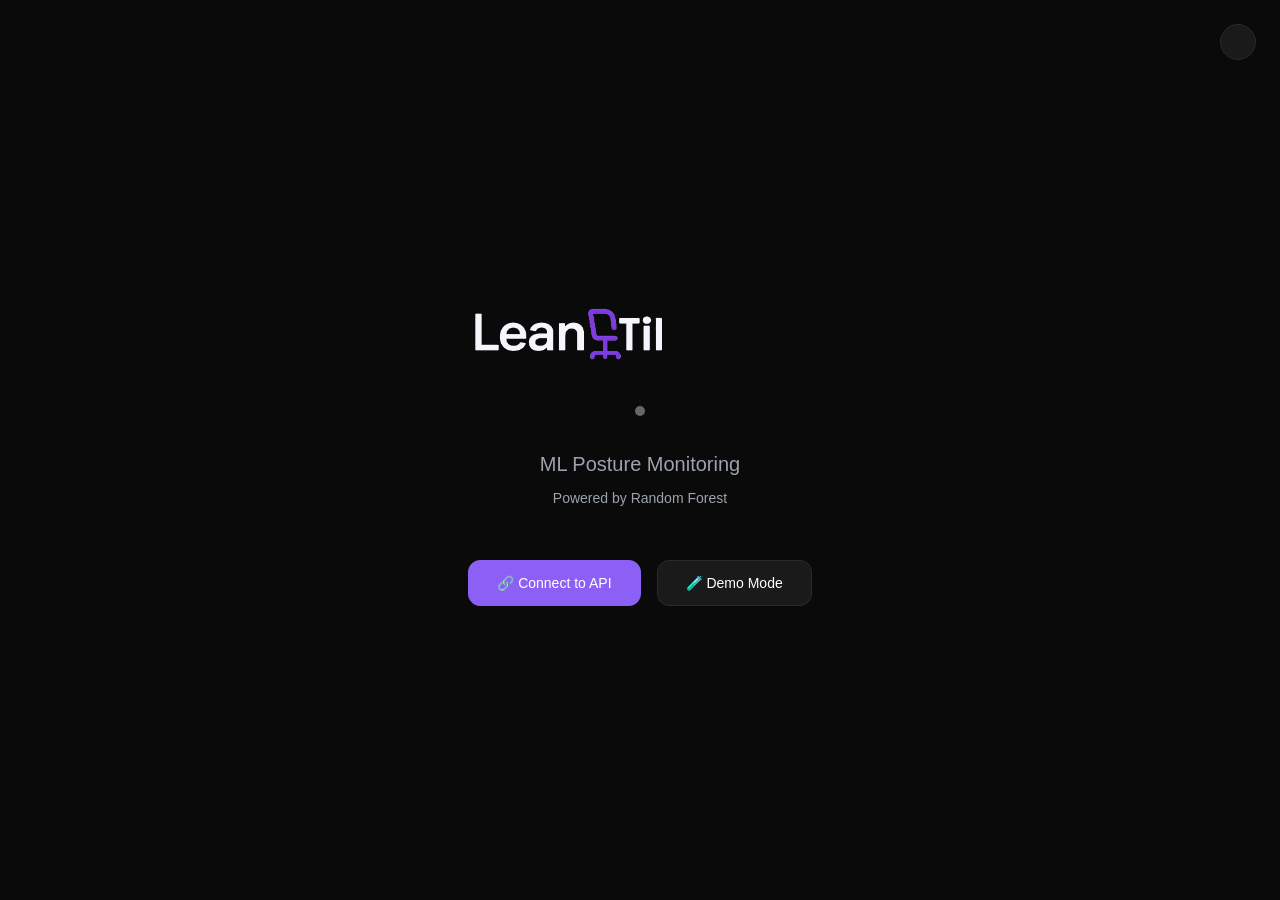
<file: index_ml.html>
<!DOCTYPE html>
<html lang="en">
<head>
    <meta charset="UTF-8">
    <meta name="viewport" content="width=device-width, initial-scale=1.0, maximum-scale=1.0, user-scalable=no">
    <title>LeanTil Dashboard ML - Posture Monitoring</title>
    <meta name="description" content="Real-time ML posture monitoring dashboard for LeanTil smart chair">
    
    <style>
        /* === NOTHING X THEME === */
        * {
            margin: 0;
            padding: 0;
            box-sizing: border-box;
        }

        :root {
            /* DARK THEME (default) */
            --color-bg: #0a0a0a;
            --color-card: #1a1a1a;
            --color-border: #2a2a2a;
            --color-text: #ffffff;
            --color-text-muted: #9ca3af;
            
            /* ACCENT COLORS */
            --color-accent: #8d60f5;
            --color-accent-light: #a27bf7;
            --color-yellow: #fbbf24;
            --color-gray: #666;
            --color-green: #10b981;
            
            font-size: 16px;
        }

        /* LIGHT THEME */
        [data-theme="light"] {
            --color-bg: #f5f5f5;
            --color-card: #ffffff;
            --color-border: #e0e0e0;
            --color-text: #1a1a1a;
            --color-text-muted: #6b7280;
        }

        body {
            font-family: -apple-system, BlinkMacSystemFont, 'Segoe UI', Roboto, sans-serif;
            background: var(--color-bg);
            color: var(--color-text);
            line-height: 1.6;
            overflow-x: hidden;
            transition: background 0.3s ease, color 0.3s ease;
        }

        .container {
            max-width: 1400px;
            margin: 0 auto;
            padding: 1.5rem;
        }

        /* Header */
        .header {
            display: flex;
            justify-content: space-between;
            align-items: center;
            margin-bottom: 2rem;
            flex-wrap: wrap;
            gap: 1rem;
        }

        /* LOGO FIX */
        .logo-img {
            height: 50px;
            width: auto;
            max-width: 200px;
            object-fit: contain;
            display: block;
        }

        .header-controls {
            display: flex;
            align-items: center;
            gap: 1rem;
            flex-wrap: wrap;
        }

        /* Theme Toggle Button */
        .theme-toggle {
            width: 36px;
            height: 36px;
            border-radius: 50%;
            border: 1px solid var(--color-border);
            background: var(--color-card);
            color: var(--color-text);
            display: flex;
            align-items: center;
            justify-content: center;
            cursor: pointer;
            font-size: 1.125rem;
            transition: all 0.2s;
        }

        .theme-toggle:hover {
            border-color: var(--color-accent);
            transform: scale(1.05);
        }

        /* Cards */
        .card {
            background: var(--color-card);
            border: 1px solid var(--color-border);
            border-radius: 1.5rem;
            padding: 1.75rem;
            margin-bottom: 1.5rem;
            transition: transform 0.2s, background 0.3s ease, border 0.3s ease;
            overflow: hidden;
        }

        .card:hover {
            transform: translateY(-2px);
        }

        .card h3 {
            font-size: 1.25rem;
            font-weight: 300;
            margin-bottom: 1rem;
        }

        /* Status Display */
        .status-display {
            display: flex;
            justify-content: space-between;
            align-items: center;
            gap: 2rem;
            flex-wrap: wrap;
        }

        .status-text {
            font-size: 5rem;
            font-weight: 300;
            letter-spacing: 0.08em;
            margin-bottom: 0.75rem;
        }

        .status-label {
            color: var(--color-text-muted);
            font-size: 1.125rem;
            text-transform: uppercase;
            letter-spacing: 0.2em;
        }

        .status-correct { color: var(--color-accent); }
        .status-away { color: var(--color-text-muted); }
        .status-warning { color: var(--color-yellow); }

        /* Score Circle */
        .score-circle {
            width: 140px;
            height: 140px;
            border-radius: 50%;
            background: conic-gradient(var(--color-accent) var(--score-percent, 0deg), var(--color-card) 0deg);
            display: flex;
            align-items: center;
            justify-content: center;
            margin: 0 auto;
        }

        .score-inner {
            width: 110px;
            height: 110px;
            border-radius: 50%;
            background: var(--color-card);
            display: flex;
            align-items: center;
            justify-content: center;
            font-size: 2.25rem;
            font-weight: 300;
        }

        /* Buttons */
        .btn {
            padding: 0.875rem 1.75rem;
            border: 1px solid var(--color-border);
            background: var(--color-card);
            color: var(--color-text);
            border-radius: 0.75rem;
            cursor: pointer;
            font-size: 0.875rem;
            transition: all 0.2s;
            font-weight: 500;
        }

        .btn:hover {
            background: var(--color-border);
            transform: scale(1.02);
        }

        .btn-primary {
            background: var(--color-accent);
            color: #ffffff;
            border-color: var(--color-accent);
        }

        .btn-primary:hover {
            background: var(--color-accent-light);
        }

        /* Mode Toggle Simple/Advanced */
        .mode-toggle-container {
            display: inline-flex;
            align-items: center;
            gap: 0.5rem;
            padding: 0.5rem 0.75rem;
            background: var(--color-card);
            border: 1px solid var(--color-border);
            border-radius: 2rem;
            cursor: pointer;
            transition: all 0.2s;
            user-select: none;
        }

        .mode-toggle-container:hover {
            border-color: var(--color-accent);
        }

        .mode-toggle-label {
            font-size: 0.75rem;
            color: var(--color-text-muted);
            text-transform: uppercase;
            letter-spacing: 0.05em;
        }

        .mode-toggle-switch {
            position: relative;
            width: 42px;
            height: 24px;
            background: var(--color-border);
            border-radius: 12px;
            transition: background 0.3s;
        }

        .mode-toggle-switch.active {
            background: var(--color-accent);
        }

        .mode-toggle-slider {
            position: absolute;
            top: 2px;
            left: 2px;
            width: 20px;
            height: 20px;
            background: #fff;
            border-radius: 50%;
            transition: transform 0.3s;
        }

        .mode-toggle-switch.active .mode-toggle-slider {
            transform: translateX(18px);
        }

        .help-button {
            width: 36px;
            height: 36px;
            border-radius: 50%;
            border: 1px solid var(--color-border);
            background: var(--color-card);
            color: var(--color-text-muted);
            display: flex;
            align-items: center;
            justify-content: center;
            cursor: pointer;
            font-weight: 600;
            font-size: 1.125rem;
            transition: all 0.2s;
        }

        .help-button:hover {
            border-color: var(--color-accent);
            color: var(--color-accent);
            transform: scale(1.05);
        }

        /* Status & Connection */
        .status-info {
            display: inline-flex;
            align-items: center;
            gap: 0.5rem;
            padding: 0.5rem 1rem;
            background: var(--color-card);
            border: 1px solid var(--color-border);
            border-radius: 2rem;
            font-size: 0.875rem;
        }

        .status-dot {
            width: 0.625rem;
            height: 0.625rem;
            border-radius: 50%;
            background: var(--color-accent);
            animation: pulse 2s infinite;
        }

        .status-dot.disconnected {
            background: var(--color-gray);
            animation: none;
        }

        /* Grid Layout */
        .grid-2 {
            display: grid;
            grid-template-columns: repeat(auto-fit, minmax(400px, 1fr));
            gap: 1.5rem;
        }

        .grid-3 {
            display: grid;
            grid-template-columns: repeat(auto-fit, minmax(250px, 1fr));
            gap: 1.5rem;
        }

        /* Metrics */
        .metric-card {
            text-align: center;
            padding: 1.25rem;
            background: rgba(26, 26, 26, 0.5);
            border-radius: 1rem;
            border: 1px solid var(--color-border);
        }

        [data-theme="light"] .metric-card {
            background: rgba(0, 0, 0, 0.03);
        }

        .metric-value {
            font-size: 2.5rem;
            font-weight: 200;
            color: var(--color-accent);
            margin-bottom: 0.5rem;
        }

        .metric-label {
            color: var(--color-text-muted);
            font-size: 0.875rem;
            text-transform: uppercase;
            letter-spacing: 0.1em;
        }

        /* Posture Map */
        .posture-grid {
            display: grid;
            grid-template-columns: repeat(2, 1fr);
            gap: 1.25rem;
            margin: 1rem auto;
            width: fit-content;
        }

        .posture-cell {
            width: 5.5rem;
            height: 5.5rem;
            border-radius: 1.25rem;
            border: 3px solid var(--color-border);
            background: rgba(107, 114, 128, 0.3);
            transition: all 0.6s cubic-bezier(0.4, 0, 0.2, 1);
            position: relative;
            overflow: hidden;
            display: flex;
            flex-direction: column;
            align-items: center;
            justify-content: center;
            font-size: 0.875rem;
            font-weight: 600;
            color: var(--color-text-muted);
        }

        .posture-cell.active {
            background: var(--color-accent);
            border-color: var(--color-accent);
            box-shadow: 0 0 30px rgba(141, 96, 245, 0.5);
            transform: scale(1.08);
            color: #ffffff;
        }

        .posture-cell .sensor-name {
            font-size: 0.75rem;
            margin-bottom: 0.25rem;
            opacity: 0.9;
        }

        .posture-cell .weight-percent {
            font-size: 1.5rem;
            font-weight: 500;
        }

        /* Achievement Badge */
        .achievement-popup {
            position: fixed;
            top: 50%;
            left: 50%;
            transform: translate(-50%, -50%) scale(0);
            background: linear-gradient(135deg, var(--color-accent) 0%, var(--color-accent-light) 100%);
            border-radius: 2rem;
            padding: 3rem;
            text-align: center;
            z-index: 2000;
            box-shadow: 0 20px 60px rgba(141, 96, 245, 0.6);
            transition: transform 0.5s cubic-bezier(0.68, -0.55, 0.265, 1.55);
        }

        .achievement-popup.show {
            transform: translate(-50%, -50%) scale(1);
        }

        .achievement-icon {
            font-size: 5rem;
            margin-bottom: 1rem;
            animation: bounce 1s infinite;
        }

        .achievement-title {
            font-size: 2rem;
            font-weight: 600;
            margin-bottom: 0.5rem;
        }

        .achievement-desc {
            font-size: 1rem;
            opacity: 0.9;
        }

        @keyframes bounce {
            0%, 100% { transform: translateY(0); }
            50% { transform: translateY(-10px); }
        }

        /* Insights Combined */
        .insights-combined {
            display: grid;
            gap: 1.25rem;
        }

        .insight-item {
            background: linear-gradient(135deg, rgba(141, 96, 245, 0.15) 0%, rgba(141, 96, 245, 0.05) 100%);
            border: 1px solid var(--color-accent);
            border-radius: 1rem;
            padding: 1.25rem;
            text-align: center;
        }

        .insight-label {
            font-size: 0.875rem;
            color: var(--color-text-muted);
            margin-bottom: 0.5rem;
        }

        .insight-value {
            font-size: 1.75rem;
            color: var(--color-accent);
            font-weight: 600;
            margin-bottom: 0.25rem;
        }

        .insight-desc {
            color: var(--color-text-muted);
            font-size: 0.875rem;
        }

        /* Health Impact Card */
        .impact-card-hero {
            background: linear-gradient(135deg, rgba(16, 185, 129, 0.2) 0%, rgba(16, 185, 129, 0.05) 100%);
            border: 2px solid var(--color-green);
            border-radius: 1.5rem;
            padding: 1.5rem;
            text-align: center;
            position: relative;
            overflow: hidden;
            display: flex;
            flex-direction: column;
            justify-content: center;
            min-height: 100%;
        }

        .impact-card-hero::before {
            content: '';
            position: absolute;
            top: -50%;
            right: -50%;
            width: 200%;
            height: 200%;
            background: radial-gradient(circle, rgba(16, 185, 129, 0.1) 0%, transparent 70%);
            animation: pulse-glow 3s ease-in-out infinite;
        }

        @keyframes pulse-glow {
            0%, 100% { transform: scale(1); opacity: 0.5; }
            50% { transform: scale(1.1); opacity: 0.8; }
        }

        .impact-icon {
            font-size: 2.5rem;
            margin-bottom: 0.5rem;
            position: relative;
            z-index: 1;
        }

        .impact-value-hero {
            font-size: 3rem;
            color: var(--color-green);
            font-weight: 600;
            margin-bottom: 0.25rem;
            position: relative;
            z-index: 1;
            line-height: 1;
        }

        .impact-desc-hero {
            color: var(--color-text-muted);
            font-size: 0.85rem;
            margin-bottom: 1rem;
            position: relative;
            z-index: 1;
        }

        .impact-stats {
            display: grid;
            grid-template-columns: 1fr 1fr;
            gap: 0.75rem;
            margin-top: 0.75rem;
            padding-top: 0.75rem;
            border-top: 1px solid rgba(16, 185, 129, 0.3);
            position: relative;
            z-index: 1;
        }

        .impact-stat {
            text-align: center;
        }

        .impact-stat-value {
            font-size: 1.5rem;
            font-weight: 600;
            color: var(--color-green);
            margin-bottom: 0.25rem;
            line-height: 1;
        }

        .impact-stat-label {
            font-size: 0.65rem;
            color: var(--color-text-muted);
            text-transform: uppercase;
            letter-spacing: 0.05em;
        }

        .impact-reference {
            margin-top: 0.75rem;
            padding-top: 0.75rem;
            border-top: 1px solid rgba(16, 185, 129, 0.2);
            font-size: 0.65rem;
            color: var(--color-text-muted);
            text-align: center;
            font-style: italic;
            position: relative;
            z-index: 1;
            opacity: 0.7;
        }

        /* Comparison Cards */
        .comparison-card {
            padding: 1.25rem;
            border-radius: 1rem;
            border: 1px solid var(--color-border);
            background: rgba(26, 26, 26, 0.5);
        }

        [data-theme="light"] .comparison-card {
            background: rgba(0, 0, 0, 0.03);
        }

        .comparison-stats-grid {
            display: grid;
            grid-template-columns: repeat(2, 1fr);
            gap: 1rem;
            margin-top: 1rem;
        }

        .comparison-stat {
            text-align: center;
            padding: 0.75rem;
            background: rgba(141, 96, 245, 0.05);
            border-radius: 0.75rem;
            border: 1px solid var(--color-border);
        }

        .comparison-stat-label {
            font-size: 0.7rem;
            color: var(--color-text-muted);
            text-transform: uppercase;
            margin-bottom: 0.25rem;
        }

        .comparison-stat-value {
            font-size: 1.5rem;
            font-weight: 600;
            color: var(--color-accent);
        }

        .comparison-label {
            color: var(--color-text-muted);
            font-size: 0.875rem;
            margin-bottom: 0.75rem;
        }

        .comparison-value {
            font-size: 2.5rem;
            font-weight: 600;
            margin-bottom: 0.5rem;
        }

        .comparison-value.positive {
            color: var(--color-green);
        }

        .comparison-value.negative {
            color: var(--color-yellow);
        }

        .comparison-subtext {
            color: var(--color-text-muted);
            font-size: 0.75rem;
        }

        /* Timeline */
        .timeline-wrapper {
            position: relative;
        }

        .timeline-markers {
            display: flex;
            justify-content: space-between;
            padding: 0 0.5rem 0.5rem 0.5rem;
            font-size: 0.7rem;
            color: var(--color-text-muted);
            font-weight: 500;
        }

        .timeline-container {
            display: grid;
            grid-template-columns: repeat(auto-fill, minmax(18px, 1fr));
            gap: 0.5rem;
            padding: 1rem 0;
            max-height: 300px;
            overflow-y: auto;
        }

        .timeline-bar {
            aspect-ratio: 1;
            border-radius: 0.375rem;
            transition: all 0.2s;
            cursor: pointer;
            position: relative;
        }

        .timeline-bar.correct {
            background: var(--color-accent);
        }

        .timeline-bar.warning {
            background: var(--color-yellow);
        }

        .timeline-bar.away {
            background: var(--color-gray);
            opacity: 0.6;
        }

        .timeline-bar:hover {
            transform: scale(1.15);
            box-shadow: 0 4px 12px rgba(141, 96, 245, 0.4);
        }

        .timeline-duration {
            margin-top: 1rem;
            padding-top: 1rem;
            border-top: 1px solid var(--color-border);
            text-align: center;
            font-size: 0.875rem;
            color: var(--color-text-muted);
        }

        .timeline-duration-value {
            color: var(--color-accent);
            font-weight: 600;
        }

        .timeline-tooltip {
            position: fixed;
            background: var(--color-card);
            border: 1px solid var(--color-border);
            border-radius: 0.75rem;
            padding: 0.75rem 1rem;
            font-size: 0.875rem;
            pointer-events: none;
            z-index: 1000;
            display: none;
            box-shadow: 0 4px 12px rgba(0,0,0,0.5);
        }

        .timeline-tooltip.show {
            display: block;
        }

        .timeline-tooltip-time {
            color: var(--color-accent);
            font-weight: 600;
            margin-bottom: 0.25rem;
        }

        .timeline-tooltip-status {
            color: var(--color-text-muted);
        }

        /* Quality Breakdown */
        .quality-bar {
            height: 1.75rem;
            display: flex;
            border-radius: 0.75rem;
            overflow: hidden;
            margin: 1rem 0;
        }

        .quality-segment {
            transition: all 0.3s;
        }

        .quality-segment:hover {
            opacity: 0.8;
        }

        .quality-legend {
            display: grid;
            grid-template-columns: repeat(3, 1fr);
            gap: 0.75rem;
            margin-top: 1rem;
        }

        .quality-legend-item {
            display: flex;
            flex-direction: column;
            align-items: center;
            gap: 0.35rem;
            font-size: 0.875rem;
            text-align: center;
        }

        .quality-legend-color {
            width: 12px;
            height: 12px;
            border-radius: 3px;
        }

        .quality-duration {
            font-size: 0.7rem;
            color: var(--color-text-muted);
            margin-top: 0.25rem;
        }

        .quality-insight {
            margin-top: 1rem;
            padding: 0.75rem 1rem;
            background: rgba(141, 96, 245, 0.1);
            border: 1px solid var(--color-accent);
            border-radius: 0.75rem;
            text-align: center;
            font-size: 0.875rem;
            color: var(--color-text);
        }

        .quality-insight-icon {
            margin-right: 0.5rem;
        }

        /* Calendar */
        .calendar-header {
            display: flex;
            justify-content: space-between;
            align-items: center;
            margin-bottom: 1rem;
        }

        .calendar-view-toggle {
            display: flex;
            gap: 0.5rem;
        }

        .view-btn {
            padding: 0.5rem 1rem;
            background: var(--color-card);
            border: 1px solid var(--color-border);
            color: var(--color-text-muted);
            border-radius: 0.5rem;
            cursor: pointer;
            font-size: 0.75rem;
            transition: all 0.2s;
        }

        .view-btn.active {
            background: var(--color-accent);
            border-color: var(--color-accent);
            color: #fff;
        }

        .history-calendar {
            display: grid;
            grid-template-columns: repeat(auto-fill, minmax(42px, 1fr));
            gap: 0.5rem;
            justify-items: center;
        }

        .calendar-day {
            display: flex;
            flex-direction: column;
            align-items: center;
            gap: 0.25rem;
            cursor: pointer;
            transition: transform 0.2s;
            max-width: 42px;
        }

        .calendar-day:hover {
            transform: scale(1.1);
        }

        .calendar-day-label {
            font-size: 0.6rem;
            color: var(--color-text-muted);
            text-transform: uppercase;
            font-weight: 500;
        }

        .calendar-circle {
            width: 38px;
            height: 38px;
            border-radius: 50%;
            border: 2px solid var(--color-border);
            display: flex;
            align-items: center;
            justify-content: center;
            font-size: 0.75rem;
            font-weight: 600;
            transition: all 0.2s;
            flex-shrink: 0;
        }

        .calendar-circle.excellent {
            background: var(--color-green);
            border-color: var(--color-green);
            color: #fff;
        }

        .calendar-circle.good {
            background: var(--color-accent);
            border-color: var(--color-accent);
            color: #fff;
        }

        .calendar-circle.medium {
            background: var(--color-yellow);
            border-color: var(--color-yellow);
            color: #000;
        }

        .calendar-circle.poor {
            background: rgba(102, 102, 102, 0.3);
            border-color: var(--color-gray);
            color: var(--color-gray);
        }

        .calendar-circle.today {
            box-shadow: 0 0 0 3px rgba(141, 96, 245, 0.3);
            transform: scale(1.05);
        }

        /* Labels */
        .info-label {
            color: var(--color-text-muted);
            font-size: 0.875rem;
            margin-top: 0.75rem;
            text-align: center;
            font-style: italic;
            line-height: 1.5;
        }

        /* Modal */
        .modal-backdrop {
            position: fixed;
            inset: 0;
            background: rgba(0, 0, 0, 0.8);
            display: none;
            align-items: center;
            justify-content: center;
            z-index: 1200;
        }

        .modal-backdrop.open {
            display: flex;
        }

        .modal {
            background: var(--color-card);
            border-radius: 1.5rem;
            border: 1px solid var(--color-border);
            max-width: 600px;
            width: 90%;
            max-height: 80vh;
            overflow-y: auto;
            padding: 2.5rem;
            box-shadow: 0 10px 40px rgba(0, 0, 0, 0.7);
        }

        .modal-header {
            display: flex;
            justify-content: space-between;
            align-items: center;
            margin-bottom: 2rem;
        }

        .modal-title {
            font-size: 1.75rem;
            font-weight: 300;
        }

        .modal-close {
            background: none;
            border: none;
            color: var(--color-text-muted);
            font-size: 2rem;
            cursor: pointer;
            line-height: 1;
            transition: color 0.2s;
        }

        .modal-close:hover {
            color: var(--color-accent);
        }

        .modal-section {
            margin-bottom: 1.5rem;
        }

        .modal-section-title {
            font-weight: 600;
            font-size: 1.125rem;
            margin-bottom: 0.5rem;
            color: var(--color-accent);
        }

        .modal p {
            font-size: 0.9375rem;
            color: var(--color-text-muted);
            line-height: 1.6;
        }

        /* Test Mode */
        .test-mode {
            position: fixed;
            top: 1rem;
            right: 1rem;
            background: var(--color-yellow);
            color: #000;
            padding: 0.5rem 1rem;
            border-radius: 1rem;
            font-size: 0.75rem;
            font-weight: 500;
            z-index: 1000;
            display: flex;
            align-items: center;
            gap: 0.5rem;
        }

        /* Animations */
        @keyframes pulse {
            0%, 100% {
                opacity: 1;
                transform: scale(1);
                box-shadow: 0 0 0 0 rgba(141, 96, 245, 0.7);
            }
            50% {
                opacity: 0.8;
                transform: scale(1.1);
                box-shadow: 0 0 0 10px rgba(141, 96, 245, 0);
            }
        }

        /* Divider */
        .mode-divider {
            margin: 2.5rem 0 1.5rem 0;
            padding-top: 1.5rem;
            border-top: 2px solid var(--color-border);
            text-align: center;
            color: var(--color-text-muted);
            font-size: 0.875rem;
            text-transform: uppercase;
            letter-spacing: 0.1em;
        }

        .hidden {
            display: none !important;
        }

        /* RESPONSIVE */
        @media (max-width: 1024px) {
            .grid-2 {
                grid-template-columns: 1fr;
            }
            .status-text {
                font-size: 3.5rem;
            }
            .impact-value-hero {
                font-size: 2.5rem;
            }
            .calendar-circle {
                width: 34px;
                height: 34px;
                font-size: 0.7rem;
            }
            .history-calendar {
                grid-template-columns: repeat(auto-fill, minmax(36px, 1fr));
                gap: 0.4rem;
            }
        }

        @media (max-width: 768px) {
            :root {
                font-size: 14px;
            }
            .container {
                padding: 1rem;
            }
            .status-text {
                font-size: 2.75rem;
            }
            .card {
                padding: 1.25rem;
            }
            .posture-cell {
                width: 4.5rem;
                height: 4.5rem;
                font-size: 0.75rem;
            }
            .logo-img {
                height: 40px;
                max-width: 160px;
            }
            .header {
                flex-direction: column;
                align-items: flex-start;
            }
            .header-controls {
                width: 100%;
                justify-content: space-between;
            }
            .impact-value-hero {
                font-size: 2rem;
            }
            .impact-stats {
                grid-template-columns: 1fr;
            }
            .calendar-circle {
                width: 28px;
                height: 28px;
                font-size: 0.65rem;
            }
            .calendar-day {
                max-width: 32px;
            }
            .history-calendar {
                grid-template-columns: repeat(7, minmax(0, 1fr));
                gap: 0.25rem;
            }
            .comparison-stats-grid {
                grid-template-columns: 1fr;
            }
            .timeline-markers {
                font-size: 0.6rem;
            }
            .grid-2 {
                grid-template-columns: 1fr;
                gap: 1rem;
            }
            .status-display {
                flex-direction: column;
                gap: 1.5rem;
                text-align: center;
            }
        }

        @media (max-width: 480px) {
            :root {
                font-size: 13px;
            }
            .status-text {
                font-size: 2rem;
            }
            .status-label {
                font-size: 0.85rem;
            }
            .score-circle {
                width: 100px;
                height: 100px;
            }
            .score-inner {
                width: 80px;
                height: 80px;
                font-size: 1.75rem;
            }
            .posture-cell {
                width: 3.5rem;
                height: 3.5rem;
            }
            .posture-cell .sensor-name {
                font-size: 0.6rem;
            }
            .posture-cell .weight-percent {
                font-size: 1.1rem;
            }
            .metric-value {
                font-size: 1.75rem;
            }
            .metric-card {
                padding: 0.875rem;
            }
            .card {
                padding: 1rem;
            }
            .card h3 {
                font-size: 1rem;
            }
            .calendar-circle {
                width: 24px;
                height: 24px;
                font-size: 0.6rem;
            }
            .calendar-day {
                max-width: 28px;
            }
            .calendar-day-label {
                font-size: 0.5rem;
            }
            .history-calendar {
                grid-template-columns: repeat(7, minmax(0, 1fr));
                gap: 0.2rem;
            }
            .btn {
                padding: 0.625rem 1.25rem;
                font-size: 0.75rem;
            }
            .quality-legend {
                grid-template-columns: 1fr;
                gap: 0.5rem;
            }
            .timeline-container {
                grid-template-columns: repeat(auto-fill, minmax(14px, 1fr));
                gap: 0.35rem;
            }
            .timeline-markers {
                font-size: 0.55rem;
                padding: 0 0.25rem 0.35rem;
            }
            .impact-value-hero {
                font-size: 1.75rem;
            }
            .impact-icon {
                font-size: 2rem;
            }
            .impact-stat-value {
                font-size: 1.25rem;
            }
            .comparison-value {
                font-size: 1.75rem;
            }
            .insight-value {
                font-size: 1.5rem;
            }
            .modal {
                padding: 1.5rem;
            }
            .modal-title {
                font-size: 1.25rem;
            }
        }

        @media (max-width: 1024px) and (orientation: landscape) {
            .status-display {
                flex-direction: row;
            }
            .grid-2 {
                grid-template-columns: repeat(2, 1fr);
            }
        }

        @media (hover: none) and (pointer: coarse) {
            .btn, .help-button, .view-btn, .calendar-circle, .timeline-bar {
                min-height: 44px;
                min-width: 44px;
            }
            .calendar-day {
                padding: 0.25rem;
            }
            .posture-cell {
                min-width: 60px;
                min-height: 60px;
            }
        }

        @media (min-width: 769px) {
            .grid-2 {
                grid-template-columns: repeat(auto-fit, minmax(400px, 1fr)) !important;
            }
        }
    </style>
</head>
<body>
    <!-- Test Mode Badge -->
    <div id="testModeToggle" class="test-mode hidden">
        🧪 DEMO MODE <button id="toggleTestMode" style="background: none; border: none; color: inherit; font-size: inherit; cursor: pointer; font-weight: 600;">OFF</button>
    </div>

    <!-- Achievement Popup -->
    <div id="achievementPopup" class="achievement-popup">
        <div class="achievement-icon" id="achievementIcon"></div>
        <div class="achievement-title" id="achievementTitle">Achievement Unlocked!</div>
        <div class="achievement-desc" id="achievementDesc">Great job!</div>
    </div>

    <!-- Timeline Tooltip -->
    <div id="timelineTooltip" class="timeline-tooltip">
        <div class="timeline-tooltip-time"></div>
        <div class="timeline-tooltip-status"></div>
    </div>

    <!-- Help Modal -->
    <div id="helpModalBackdrop" class="modal-backdrop">
        <div class="modal">
            <div class="modal-header">
                <div class="modal-title">📊 Understanding Your Dashboard</div>
                <button id="closeHelp" class="modal-close">&times;</button>
            </div>
            
            <div class="modal-section">
                <div class="modal-section-title">Overall Score</div>
                <p>Your wellness score from 0 to 100. It shows how well you're maintaining good posture throughout your session.</p>
            </div>

            <div class="modal-section">
                <div class="modal-section-title">Achievements</div>
                <p>Unlock badges as you hit milestones: First Session, Perfect Minute, Consistency Champion, and Posture SuperStar!</p>
            </div>

            <div class="modal-section">
                <div class="modal-section-title">Weight Distribution</div>
                <p>Shows where your weight is concentrated. Brighter squares mean more pressure in that area.</p>
            </div>

            <div class="modal-section">
                <div class="modal-section-title">Posture Timeline</div>
                <p>Track your posture throughout the day with hourly markers. Each square represents a reading with color-coded status.</p>
            </div>

            <div class="modal-section">
                <div class="modal-section-title">Monthly History</div>
                <p>Track your progress over the last 30 days. Green = excellent (90+), Purple = good (70-89), Yellow = needs improvement, Gray = no data.</p>
            </div>

            <div class="modal-section">
                <div class="modal-section-title">Health Impact</div>
                <p>See the real-world benefits of your good posture - stretching equivalent and back strain avoided!</p>
                <p style="font-size: 0.8rem; margin-top: 0.5rem; color: var(--color-text-muted); font-style: italic;">
                    Metrics based on NIH research showing 75% reduction in musculoskeletal disorders with proper ergonomic posture (2023).
                </p>
            </div>
        </div>
    </div>

    <!-- Login Screen -->
    <div id="loginScreen" class="container" style="min-height: 100vh; display: flex; align-items: center; justify-content: center;">
        <div style="text-align: center; max-width: 500px;">
            <div style="position: absolute; top: 1.5rem; right: 1.5rem;">
                <button id="themeToggleLogin" class="theme-toggle" title="Toggle Theme"></button>
            </div>
            
            <img id="loginLogo" src="leantil-logo2.png" alt="LeanTil" class="logo-img" style="margin-bottom: 2rem; height: 80px;">
            <div class="status-dot disconnected" style="margin: 0 auto 2rem;"></div>
            <p style="color: var(--color-text-muted); margin-bottom: 3rem; font-size: 1.25rem; line-height: 1.6;">
                ML Posture Monitoring<br>
                <span style="font-size: 0.875rem;">Powered by Random Forest</span>
            </p>
            <div style="display: flex; gap: 1rem; justify-content: center; flex-wrap: wrap;">
                <button id="connectBtn" class="btn btn-primary">🔗 Connect to API</button>
                <button id="testModeBtn" class="btn">🧪 Demo Mode</button>
            </div>
            <p id="errorMessage" style="color: #ef4444; margin-top: 1.5rem; display: none; font-size: 1rem;"></p>
        </div>
    </div>

    <!-- Dashboard -->
    <div id="dashboard" class="container hidden">
        <!-- Header -->
        <div class="header">
            <img id="dashboardLogo" src="leantil-logo2.png" alt="LeanTil" class="logo-img">
            <div class="header-controls">
                <div class="status-info">
                    <span id="statusDot" class="status-dot"></span>
                    <span id="connectionText">Connected</span>
                </div>
                <!-- MODE TOGGLE Simple/Advanced -->
                <div class="mode-toggle-container" id="modeToggleContainer">
                    <span class="mode-toggle-label" id="modeLabel">Simple</span>
                    <div class="mode-toggle-switch" id="modeToggleSwitch">
                        <div class="mode-toggle-slider"></div>
                    </div>
                </div>
                <button id="themeToggle" class="theme-toggle" title="Toggle Theme"></button>
                <button id="disconnectBtn" class="btn">Disconnect</button>
                <button id="helpBtn" class="help-button" title="Help">?</button>
            </div>
        </div>

        <!-- Status & Score -->
        <div class="card">
            <div class="status-display">
                <div style="flex: 1;">
                    <div id="statusText" class="status-text status-correct">BALANCED</div>
                    <div class="status-label">Right Now</div>
                </div>
                <div style="text-align: center;">
                    <div class="score-circle" id="scoreCircle" style="--score-percent: 306deg">
                        <div class="score-inner">
                            <span id="scoreValue">85</span>
                        </div>
                    </div>
                    <h3 style="font-weight: 300; margin-top: 1.25rem; font-size: 1.75rem;">Overall Score</h3>
                    <p class="status-label">Your posture wellness</p>
                </div>
            </div>
        </div>

        <!-- SIMPLE SECTION -->
        <div class="grid-2">
            <!-- Weight Distribution -->
            <div class="card">
                <h3>⚖️ Weight Distribution</h3>
                <div class="posture-grid">
                    <div class="posture-cell" id="cell-0">
                        <div class="sensor-name">FRONT</div>
                        <div class="weight-percent" id="weight-0">25%</div>
                    </div>
                    <div class="posture-cell" id="cell-1">
                        <div class="sensor-name">FRONT</div>
                        <div class="weight-percent" id="weight-1">25%</div>
                    </div>
                    <div class="posture-cell" id="cell-2">
                        <div class="sensor-name">BACK</div>
                        <div class="weight-percent" id="weight-2">25%</div>
                    </div>
                    <div class="posture-cell" id="cell-3">
                        <div class="sensor-name">BACK</div>
                        <div class="weight-percent" id="weight-3">25%</div>
                    </div>
                </div>
                <div class="info-label">Brighter areas show where you're putting more weight</div>
            </div>

            <!-- Session Summary -->
            <div class="card">
                <h3>📊 Session Summary</h3>
                <div style="display: grid; grid-template-columns: repeat(auto-fit, minmax(150px, 1fr)); gap: 1.25rem; margin-top: 0.5rem;">
                    <div class="metric-card">
                        <div class="metric-value" id="sessionTime">0</div>
                        <div class="metric-label">Minutes</div>
                    </div>
                    <div class="metric-card">
                        <div class="metric-value" id="correctPercent">0%</div>
                        <div class="metric-label">Good Posture</div>
                    </div>
                    <div class="metric-card">
                        <div class="metric-value" id="stabilityScore">0%</div>
                        <div class="metric-label">Stability</div>
                    </div>
                </div>
            </div>
        </div>

        <!-- HISTORY CALENDAR -->
        <div class="card">
            <div class="calendar-header">
                <h3>📅 Posture History</h3>
                <div class="calendar-view-toggle">
                    <button class="view-btn active" id="viewWeek">Week</button>
                    <button class="view-btn" id="viewMonth">Month</button>
                </div>
            </div>
            <div class="history-calendar" id="historyCalendar">
                <!-- Generated by JS -->
            </div>
            <div class="info-label">
                <span style="color: var(--color-green);">●</span> Excellent (90+) &nbsp;
                <span style="color: var(--color-accent); margin-left: 0.75rem;">●</span> Good (70-89) &nbsp;
                <span style="color: var(--color-yellow); margin-left: 0.75rem;">●</span> Medium (50-69) &nbsp;
                <span style="color: var(--color-gray); margin-left: 0.75rem;">●</span> Low / No data
            </div>
        </div>

        <!-- ADVANCED EXTRAS -->
        <div id="advancedExtras" class="hidden">
            <div class="mode-divider">⭐ Advanced Insights</div>

            <!-- Timeline -->
            <div class="card">
                <h3>📈 Your Posture Timeline</h3>
                <div class="timeline-wrapper">
                    <div class="timeline-markers" id="timelineMarkers">
                        <!-- Generated by JS -->
                    </div>
                    <div id="timeline" class="timeline-container"></div>
                    <div class="timeline-duration">
                        Session: <span class="timeline-duration-value" id="sessionDuration">0h 0m</span> • 
                        Started at: <span class="timeline-duration-value" id="sessionStartTime">--:--</span>
                    </div>
                </div>
                <div class="info-label">
                    <span style="color: var(--color-accent);">●</span> Balanced &nbsp;
                    <span style="color: var(--color-yellow); margin-left: 1rem;">●</span> Leaning &nbsp;
                    <span style="color: var(--color-gray); margin-left: 1rem;">●</span> Away &nbsp;
                    <span style="margin-left: 1rem;">💡 Click any square for details</span>
                </div>
            </div>

            <!-- Session Quality & Health Impact -->
            <div class="grid-2">
                <!-- Session Quality -->
                <div class="card">
                    <h3>📊 Session Quality</h3>
                    <div class="quality-bar" id="qualityBar">
                        <div class="quality-segment" style="width: 70%; background: var(--color-accent);"></div>
                        <div class="quality-segment" style="width: 20%; background: var(--color-yellow);"></div>
                        <div class="quality-segment" style="width: 10%; background: var(--color-gray);"></div>
                    </div>
                    <div class="quality-legend">
                        <div class="quality-legend-item">
                            <div style="font-weight: 600; font-size: 1.5rem; color: var(--color-accent);" id="qualityGood">70%</div>
                            <div class="quality-legend-color" style="background: var(--color-accent);"></div>
                            <div style="color: var(--color-text-muted); font-size: 0.7rem;">Balanced</div>
                            <div class="quality-duration" id="durationGood">0m 0s</div>
                        </div>
                        <div class="quality-legend-item">
                            <div style="font-weight: 600; font-size: 1.5rem; color: var(--color-yellow);" id="qualityWarning">20%</div>
                            <div class="quality-legend-color" style="background: var(--color-yellow);"></div>
                            <div style="color: var(--color-text-muted); font-size: 0.7rem;">Leaning</div>
                            <div class="quality-duration" id="durationWarning">0m 0s</div>
                        </div>
                        <div class="quality-legend-item">
                            <div style="font-weight: 600; font-size: 1.5rem; color: var(--color-gray);" id="qualityAway">10%</div>
                            <div class="quality-legend-color" style="background: var(--color-gray);"></div>
                            <div style="color: var(--color-text-muted); font-size: 0.7rem;">Away</div>
                            <div class="quality-duration" id="durationAway">0m 0s</div>
                        </div>
                    </div>
                    <div class="quality-insight" id="qualityInsight">
                        <span class="quality-insight-icon">💡</span>
                        <span id="insightText">Keep up the good work!</span>
                    </div>
                </div>

                <!-- Health Impact -->
                <div class="card">
                    <div class="impact-card-hero">
                        <div class="impact-icon">💚</div>
                        <h3 style="margin-bottom: 0.5rem; font-size: 1.1rem; position: relative; z-index: 1; font-weight: 300;">Health Impact</h3>
                        <div class="impact-value-hero" id="impactValueHero">0</div>
                        <div class="impact-desc-hero" id="impactDescHero">min stretching equivalent</div>
                        <div class="impact-stats">
                            <div class="impact-stat">
                                <div class="impact-stat-value" id="stretchEquiv">0</div>
                                <div class="impact-stat-label">Stretching</div>
                            </div>
                            <div class="impact-stat">
                                <div class="impact-stat-value" id="strainAvoided">0%</div>
                                <div class="impact-stat-label">Strain Avoided</div>
                            </div>
                        </div>
                        <div class="impact-reference">
                            Based on NIH ergonomic research (2023)
                        </div>
                    </div>
                </div>
            </div>

            <!-- Comparisons & Highlights -->
            <div class="grid-2">
                <!-- Your Progress -->
                <div class="card">
                    <h3>📈 Your Progress</h3>
                    <div style="text-align: center; padding: 1.5rem 0; border-bottom: 1px solid var(--color-border);">
                        <div style="font-size: 0.85rem; color: var(--color-text-muted); margin-bottom: 0.5rem; text-transform: uppercase; letter-spacing: 0.5px; font-weight: 500;">Good Posture Today</div>
                        <div id="todayScore" style="font-size: 4rem; font-weight: 700; color: var(--color-accent); line-height: 1;">24%</div>
                    </div>
                    <div style="padding: 1.5rem 1rem; border-bottom: 1px solid var(--color-border);">
                        <div style="display: flex; justify-content: space-between; align-items: center; margin-bottom: 0.75rem;">
                            <span style="font-size: 0.9rem; color: var(--color-text); font-weight: 500;">Daily Goal Progress</span>
                            <span id="goalProgressPercent" style="font-size: 1.1rem; font-weight: bold; color: var(--color-accent);">40%</span>
                        </div>
                        <div style="width: 100%; height: 14px; background: var(--color-border); border-radius: 7px; overflow: hidden; box-shadow: inset 0 1px 3px rgba(0,0,0,0.2);">
                            <div id="goalProgressBar" style="width: 40%; height: 100%; background: linear-gradient(90deg, var(--color-accent), var(--color-accent-light)); transition: width 0.3s ease, background 0.3s ease;"></div>
                        </div>
                        <div id="goalProgressText" style="font-size: 0.9rem; color: var(--color-text-muted); margin-top: 0.75rem; text-align: center;">
                            You've reached <strong style="color: var(--color-accent);">40%</strong> of your daily goal
                        </div>
                    </div>
                    <div style="display: grid; grid-template-columns: repeat(3, 1fr); gap: 0.875rem; padding: 1.25rem 1rem;">
                        <div style="text-align: center; padding: 1rem 0.75rem; background: rgba(141, 96, 245, 0.08); border: 1px solid rgba(141, 96, 245, 0.2); border-radius: 12px;">
                            <div style="font-size: 0.7rem; color: var(--color-text-muted); margin-bottom: 0.5rem; text-transform: uppercase; letter-spacing: 0.5px; font-weight: 600;">Daily Goal</div>
                            <div id="dailyGoalValue" style="font-size: 1.85rem; font-weight: 700; color: var(--color-accent); line-height: 1; margin-bottom: 0.6rem;">60%</div>
                            <button id="editGoalBtn" style="padding: 0.4rem 0.75rem; background: var(--color-accent); color: white; border: none; border-radius: 6px; cursor: pointer; font-size: 0.7rem; font-weight: 700; transition: all 0.2s ease; box-shadow: 0 2px 8px rgba(141, 96, 245, 0.25); width: 100%; text-transform: uppercase; letter-spacing: 0.3px;">Edit</button>
                        </div>
                        <div style="text-align: center; padding: 1rem 0.75rem; background: var(--color-border); border-radius: 12px;">
                            <div style="font-size: 0.7rem; color: var(--color-text-muted); margin-bottom: 0.5rem; text-transform: uppercase; letter-spacing: 0.5px; font-weight: 600;">Week Avg</div>
                            <div id="weekAvg" style="font-size: 1.85rem; font-weight: 700; color: var(--color-text); line-height: 1;">69%</div>
                        </div>
                        <div style="text-align: center; padding: 1rem 0.75rem; background: var(--color-border); border-radius: 12px;">
                            <div style="font-size: 0.7rem; color: var(--color-text-muted); margin-bottom: 0.5rem; text-transform: uppercase; letter-spacing: 0.5px; font-weight: 600;">Best Streak</div>
                            <div id="bestStreak" style="font-size: 1.85rem; font-weight: 700; color: var(--color-text); line-height: 1;">7d</div>
                        </div>
                    </div>
                </div>

                <!-- Community Highlights -->
                <div class="card">
                    <h3>🌟 Community Highlights</h3>
                    <div class="insights-combined">
                        <div class="insight-item" style="border-bottom: 1px solid var(--color-border); padding-bottom: 1.25rem; margin-bottom: 1.25rem;">
                            <div class="insight-label">Journey to Average</div>
                            <div class="insight-desc" id="communityProgress" style="font-size: 1rem; margin-top: 0.5rem; line-height: 1.6;">
                                You're <strong style="color: var(--color-accent);">56%</strong> of the way to the community average
                            </div>
                        </div>
                        <div class="insight-item" style="border-bottom: 1px solid var(--color-border); padding-bottom: 1.25rem; margin-bottom: 1.25rem;">
                            <div class="insight-label">Your Ranking</div>
                            <div class="insight-desc" id="communityBetterThan" style="font-size: 1rem; margin-top: 0.5rem; line-height: 1.6;">
                                You've already surpassed <strong style="color: var(--color-green);">5%</strong> of users
                            </div>
                        </div>
                        <div class="insight-item">
                            <div class="insight-label">Best Moment</div>
                            <div class="insight-value" id="bestMomentTimeCombined" style="font-size: 1.75rem; margin: 0.75rem 0; font-weight: 600;">02:44 PM</div>
                            <div class="insight-desc" id="bestMomentDescCombined">1s perfect posture!</div>
                        </div>
                    </div>
                </div>
            </div>
        </div>
    </div>

    <!-- Daily Goal Modal -->
    <div id="goalModal" class="modal" style="display: none; position: fixed; z-index: 9999; left: 0; top: 0; width: 100%; height: 100%; background: rgba(0,0,0,0.75); justify-content: center; align-items: center; backdrop-filter: blur(4px);">
        <div class="modal-content" style="background: var(--color-card); padding: 2.5rem; border-radius: 20px; max-width: 520px; width: 90%; box-shadow: 0 25px 70px rgba(0,0,0,0.6); border: 1px solid var(--color-border);">
            <h3 style="margin-bottom: 0.75rem; color: var(--color-text); font-size: 1.75rem; font-weight: 700;">🎯 Set Your Daily Goal</h3>
            <p style="color: var(--color-text-muted); margin-bottom: 2rem; font-size: 1rem;">How much time do you want to maintain good posture each day?</p>
            
            <div style="margin-bottom: 2.5rem;">
                <label for="goalRange" style="display: block; margin-bottom: 1rem; color: var(--color-text); font-size: 1rem; font-weight: 500;">
                    Target: <span id="goalRangeValue" style="color: var(--color-accent); font-weight: 700; font-size: 1.5rem;">60%</span>
                </label>
                <input id="goalRange" type="range" min="30" max="90" value="60" step="5" style="width: 100%; height: 10px; border-radius: 5px; background: var(--color-border); outline: none; -webkit-appearance: none; cursor: pointer;">
                <style>
                    #goalRange::-webkit-slider-thumb {
                        -webkit-appearance: none;
                        width: 24px;
                        height: 24px;
                        border-radius: 50%;
                        background: var(--color-accent);
                        cursor: pointer;
                        box-shadow: 0 2px 8px rgba(141, 96, 245, 0.4);
                    }
                    #goalRange::-moz-range-thumb {
                        width: 24px;
                        height: 24px;
                        border-radius: 50%;
                        background: var(--color-accent);
                        cursor: pointer;
                        border: none;
                    }
                </style>
                <div style="display: flex; justify-content: space-between; font-size: 0.85rem; color: var(--color-text-muted); margin-top: 0.75rem;">
                    <span>30%</span><span>60%</span><span>90%</span>
                </div>
            </div>
            
            <div style="display: flex; gap: 1rem; justify-content: flex-end;">
                <button id="cancelGoalBtn" style="padding: 0.875rem 2rem; background: var(--color-border); color: var(--color-text); border: none; border-radius: 10px; cursor: pointer; font-weight: 600;">Cancel</button>
                <button id="saveGoalBtn" style="padding: 0.875rem 2rem; background: var(--color-accent); color: white; border: none; border-radius: 10px; cursor: pointer; font-weight: 600; box-shadow: 0 4px 12px rgba(141, 96, 245, 0.4);">Save Goal</button>
            </div>
        </div>
    </div>

    <script>
        // ========================================
        // API CONFIGURATION
        // ========================================
        const API_CONFIG = {
            BASE_URL: 'http://api-leantil.duckdns.org:50000',  // ⚠️ MODIFICA SE NECESSARIO
            TOKEN: 'LeanTil',
            USERNAME: 'Caterina',  // ⚠️ CAMBIA CON IL TUO USERNAME
            POLL_INTERVAL: 2000
        };

        // ========================================
        // GLOBAL STATE
        // ========================================
        let isTestMode = false;
        let pollingInterval = null;
        let isConnected = false;
        let dataHistory = [];
        let sessionStartTime = Date.now();
        let correctCount = 0;
        let totalCount = 0;
        let currentMode = 'basic';
        let currentTheme = 'dark';
        let bestStreak = { start: null, duration: 0 };
        let currentStreak = { start: null, duration: 0 };
        let achievementsUnlocked = new Set();
        let calendarView = 'week';
        let postureDurations = { correct: 0, warning: 0, away: 0 };
        let lastUpdateTime = Date.now();
        let monthlyHistory = generateMonthlyHistory();
        let consecutiveErrors = 0;
        const MAX_ERRORS = 5;

        const yesterdayScore = 71 + Math.floor(Math.random() * 10);
        const averageUserScore = 65 + Math.floor(Math.random() * 8);

        // ========================================
        // POSTURE MAPPING
        // ========================================
        const postureMap = {
            'CORRETTA': { display: 'BALANCED', type: 'correct' },
            'INCLINATO_AVANTI': { display: 'LEANING FORWARD', type: 'warning' },
            'INCLINATO_INDIETRO': { display: 'LEANING BACK', type: 'warning' },
            'INCLINATO_SINISTRA': { display: 'LEANING LEFT', type: 'warning' },
            'INCLINATO_DESTRA': { display: 'LEANING RIGHT', type: 'warning' },
            'SLOUCH': { display: 'SLOUCH', type: 'warning' },
            'LEAN_LEFT': { display: 'LEANING LEFT', type: 'warning' },
            'LEAN_RIGHT': { display: 'LEANING RIGHT', type: 'warning' },
            'LEAN_BACK': { display: 'LEANING BACK', type: 'warning' },
            'LEAN_FORWARD': { display: 'LEANING FORWARD', type: 'warning' },
            'FIDGET': { display: 'FIDGET', type: 'warning' },
            'ASSENTE': { display: 'AWAY', type: 'away' },
            'AWAY': { display: 'AWAY', type: 'away' },
            'CORRECT': { display: 'BALANCED', type: 'correct' }
        };

        const testPostures = [
            { name: 'CORRETTA', weights: [1200, 1250, 1180, 1220] },
            { name: 'INCLINATO_INDIETRO', weights: [800, 850, 1450, 1480] },
            { name: 'INCLINATO_AVANTI', weights: [1400, 1420, 950, 980] },
            { name: 'INCLINATO_DESTRA', weights: [1100, 1350, 1150, 1400] },
            { name: 'INCLINATO_SINISTRA', weights: [1350, 1100, 1400, 1150] },
            { name: 'ASSENTE', weights: [0, 0, 0, 0] }
        ];

        const achievements = {
            firstSession: { icon: '🎉', title: 'First Session', desc: 'Welcome to LeanTil!', trigger: 1 },
            perfectMinute: { icon: '⏱️', title: 'Perfect Minute', desc: '60 seconds of great posture!', trigger: 30 },
            consistency: { icon: '🔥', title: 'Consistency Champion', desc: '100 readings of good posture!', trigger: 100 },
            superStar: { icon: '⭐', title: 'Posture SuperStar', desc: 'Maintained 90+ score!', trigger: 90 }
        };

        // ========================================
        // DOM ELEMENTS
        // ========================================
        const elements = {
            loginScreen: document.getElementById('loginScreen'),
            dashboard: document.getElementById('dashboard'),
            connectBtn: document.getElementById('connectBtn'),
            testModeBtn: document.getElementById('testModeBtn'),
            disconnectBtn: document.getElementById('disconnectBtn'),
            testModeToggle: document.getElementById('testModeToggle'),
            toggleTestMode: document.getElementById('toggleTestMode'),
            statusText: document.getElementById('statusText'),
            scoreValue: document.getElementById('scoreValue'),
            scoreCircle: document.getElementById('scoreCircle'),
            connectionText: document.getElementById('connectionText'),
            errorMessage: document.getElementById('errorMessage'),
            sessionTime: document.getElementById('sessionTime'),
            correctPercent: document.getElementById('correctPercent'),
            stabilityScore: document.getElementById('stabilityScore'),
            modeToggleContainer: document.getElementById('modeToggleContainer'),
            modeToggleSwitch: document.getElementById('modeToggleSwitch'),
            modeLabel: document.getElementById('modeLabel'),
            themeToggle: document.getElementById('themeToggle'),
            themeToggleLogin: document.getElementById('themeToggleLogin'),
            advancedExtras: document.getElementById('advancedExtras'),
            timeline: document.getElementById('timeline'),
            timelineMarkers: document.getElementById('timelineMarkers'),
            sessionDuration: document.getElementById('sessionDuration'),
            sessionStartTimeDisplay: document.getElementById('sessionStartTime'),
            helpBtn: document.getElementById('helpBtn'),
            helpBackdrop: document.getElementById('helpModalBackdrop'),
            closeHelp: document.getElementById('closeHelp'),
            timelineTooltip: document.getElementById('timelineTooltip'),
            qualityBar: document.getElementById('qualityBar'),
            qualityGood: document.getElementById('qualityGood'),
            qualityWarning: document.getElementById('qualityWarning'),
            qualityAway: document.getElementById('qualityAway'),
            durationGood: document.getElementById('durationGood'),
            durationWarning: document.getElementById('durationWarning'),
            durationAway: document.getElementById('durationAway'),
            insightText: document.getElementById('insightText'),
            qualityInsight: document.getElementById('qualityInsight'),
            achievementPopup: document.getElementById('achievementPopup'),
            achievementIcon: document.getElementById('achievementIcon'),
            achievementTitle: document.getElementById('achievementTitle'),
            achievementDesc: document.getElementById('achievementDesc'),
            impactValueHero: document.getElementById('impactValueHero'),
            impactDescHero: document.getElementById('impactDescHero'),
            stretchEquiv: document.getElementById('stretchEquiv'),
            strainAvoided: document.getElementById('strainAvoided'),
            todayScore: document.getElementById('todayScore'),
            weekAvg: document.getElementById('weekAvg'),
            bestStreak: document.getElementById('bestStreak'),
            bestMomentTimeCombined: document.getElementById('bestMomentTimeCombined'),
            bestMomentDescCombined: document.getElementById('bestMomentDescCombined'),
            statusDot: document.getElementById('statusDot'),
            historyCalendar: document.getElementById('historyCalendar'),
            viewWeek: document.getElementById('viewWeek'),
            viewMonth: document.getElementById('viewMonth'),
            loginLogo: document.getElementById('loginLogo'),
            dashboardLogo: document.getElementById('dashboardLogo')
        };

        const weightElements = [
            document.getElementById('weight-0'),
            document.getElementById('weight-1'),
            document.getElementById('weight-2'),
            document.getElementById('weight-3')
        ];

        const postureCells = ['cell-0', 'cell-1', 'cell-2', 'cell-3'];

        // ========================================
        // THEME MANAGEMENT
        // ========================================
        function toggleTheme() {
            currentTheme = currentTheme === 'dark' ? 'light' : 'dark';
            document.documentElement.setAttribute('data-theme', currentTheme);
            const logoSrc = currentTheme === 'dark' ? 'leantil-logo2.png' : 'leantil-logo.png';
            elements.loginLogo.src = logoSrc;
            elements.dashboardLogo.src = logoSrc;
            const icon = currentTheme === 'dark' ? '☀️' : '🌙';
            elements.themeToggle.textContent = icon;
            elements.themeToggleLogin.textContent = icon;
            localStorage.setItem('theme', currentTheme);
        }

        function loadThemePreference() {
            const savedTheme = localStorage.getItem('theme') || 'dark';
            if (savedTheme === 'light') {
                toggleTheme();
            }
        }

        // ========================================
        // MODE TOGGLE
        // ========================================
        function toggleMode() {
            currentMode = currentMode === 'basic' ? 'advanced' : 'basic';
            elements.modeToggleSwitch.classList.toggle('active', currentMode === 'advanced');
            elements.modeLabel.textContent = currentMode === 'basic' ? 'Simple' : 'Advanced';
            elements.advancedExtras.classList.toggle('hidden', currentMode === 'basic');

            if (currentMode === 'advanced' && dataHistory.length > 0) {
                updateTimeline();
                updateTimelineMarkers();
                updateQualityBreakdown();
            }
        }

        // ========================================
        // MONTHLY HISTORY
        // ========================================
        function generateMonthlyHistory() {
            const history = [];
            const today = new Date();
            
            for (let i = 29; i >= 0; i--) {
                const date = new Date(today);
                date.setDate(date.getDate() - i);
                
                let score = null;
                if (i > 0) {
                    score = Math.floor(Math.random() * 40) + 60;
                    if (Math.random() > 0.75) {
                        score = null;
                    }
                }
                
                history.push({
                    date: date,
                    score: score,
                    isToday: i === 0
                });
            }
            
            return history;
        }

        function renderCalendar() {
            const container = elements.historyCalendar;
            if (!container) {
                console.warn('Posture History calendar element not ready yet.');
                return;
            }

            container.innerHTML = '';
            const dayNames = ['S', 'M', 'T', 'W', 'T', 'F', 'S'];
            const data = calendarView === 'week' ? monthlyHistory.slice(-7) : monthlyHistory;

            data.forEach(day => {
                const dayEl = document.createElement('div');
                dayEl.className = 'calendar-day';

                const label = document.createElement('div');
                label.className = 'calendar-day-label';
                label.textContent = calendarView === 'week' ? dayNames[day.date.getDay()] : day.date.getDate();

                const circle = document.createElement('div');
                circle.className = 'calendar-circle';
                if (day.isToday) circle.classList.add('today');
                circle.textContent = day.date.getDate();

                if (day.score === null) {
                    circle.classList.add('poor');
                } else if (day.score >= 90) {
                    circle.classList.add('excellent');
                } else if (day.score >= 70) {
                    circle.classList.add('good');
                } else if (day.score >= 50) {
                    circle.classList.add('medium');
                } else {
                    circle.classList.add('poor');
                }

                dayEl.onclick = () => {
                    const dateStr = day.date.toLocaleDateString('en-US', { weekday: 'short', month: 'short', day: 'numeric' });
                    const scoreText = day.score !== null ? `Score: ${day.score}%` : 'No data';
                    alert(`${dateStr}\n${scoreText}`);
                };

                dayEl.appendChild(label);
                dayEl.appendChild(circle);
                container.appendChild(dayEl);
            });
        }

        function updateTodayScore(score) {
            const todayIndex = monthlyHistory.findIndex(d => d.isToday);
            if (todayIndex !== -1) {
                monthlyHistory[todayIndex].score = score;
                renderCalendar();
            }
        }

        function calculateWeekAverage() {
            const lastWeek = monthlyHistory.slice(-7);
            const scores = lastWeek.filter(d => d.score !== null).map(d => d.score);
            if (scores.length === 0) return 0;
            return Math.round(scores.reduce((a, b) => a + b, 0) / scores.length);
        }

        function calculateBestStreak() {
            let maxStreak = 0;
            let currentStreakCount = 0;
            
            monthlyHistory.forEach(day => {
                if (day.score && day.score >= 70) {
                    currentStreakCount++;
                    maxStreak = Math.max(maxStreak, currentStreakCount);
                } else {
                    currentStreakCount = 0;
                }
            });
            
            return maxStreak;
        }

        // ========================================
        // TIMELINE
        // ========================================
        function updateTimelineMarkers() {
            const startTime = new Date(sessionStartTime);
            const currentTime = new Date();
            const sessionHours = Math.floor((currentTime - startTime) / 3600000);
            
            const markers = [];
            if (sessionHours < 2) {
                for (let i = 0; i < 4; i++) {
                    const markerTime = new Date(startTime.getTime() + (i * 1800000));
                    markers.push(markerTime.toLocaleTimeString('en-US', { hour: '2-digit', minute: '2-digit', hour12: false }));
                }
            } else {
                for (let i = 0; i < 4; i++) {
                    const markerTime = new Date(startTime.getTime() + (i * 3600000 * (sessionHours / 4)));
                    markers.push(markerTime.toLocaleTimeString('en-US', { hour: '2-digit', minute: '2-digit', hour12: false }));
                }
            }
            
            elements.timelineMarkers.innerHTML = markers.map(m => `<span>${m}</span>`).join('');
        }

        function updateSessionDuration() {
            const duration = Date.now() - sessionStartTime;
            const hours = Math.floor(duration / 3600000);
            const minutes = Math.floor((duration % 3600000) / 60000);
            elements.sessionDuration.textContent = `${hours}h ${minutes}m`;
            
            const startTime = new Date(sessionStartTime).toLocaleTimeString('en-US', { hour: '2-digit', minute: '2-digit', hour12: false });
            elements.sessionStartTimeDisplay.textContent = startTime;
        }

        // ========================================
        // QUALITY INSIGHT
        // ========================================
        function generateInsight(pctGood, pctWarning, pctAway) {
            const insights = [
                { condition: pctGood >= 80, icon: '🎉', text: 'Excellent posture! Keep it up!' },
                { condition: pctGood >= 60 && pctWarning < 30, icon: '👍', text: 'Good session! Minor adjustments needed' },
                { condition: pctWarning >= 40, icon: '💡', text: 'Try adjusting your chair height' },
                { condition: pctAway >= 30, icon: '⏸️', text: 'Taking breaks? Remember to return to good posture' },
                { condition: pctGood < 50, icon: '🔄', text: 'Focus on sitting centered and upright' },
                { condition: true, icon: '💪', text: 'Keep working on your posture!' }
            ];
            
            const insight = insights.find(i => i.condition);
            elements.insightText.textContent = insight.text;
            elements.qualityInsight.querySelector('.quality-insight-icon').textContent = insight.icon;
        }

        // ========================================
        // DURATION FORMATTING
        // ========================================
        function formatDuration(milliseconds) {
            const totalSeconds = Math.floor(milliseconds / 1000);
            const minutes = Math.floor(totalSeconds / 60);
            const seconds = totalSeconds % 60;
            return `${minutes}m ${seconds}s`;
        }

        function updatePostureDurations(postureType) {
            const now = Date.now();
            const elapsed = now - lastUpdateTime;

            if (postureType === 'correct') {
                postureDurations.correct += elapsed;
            } else if (postureType === 'warning') {
                postureDurations.warning += elapsed;
            } else if (postureType === 'away') {
                postureDurations.away += elapsed;
            }

            lastUpdateTime = now;

            elements.durationGood.textContent = formatDuration(postureDurations.correct);
            elements.durationWarning.textContent = formatDuration(postureDurations.warning);
            elements.durationAway.textContent = formatDuration(postureDurations.away);
        }

        // ========================================
        // INIT
        // ========================================
        window.addEventListener('DOMContentLoaded', () => {
            initEventListeners();
            updateConnectionStatus();
            renderCalendar();
            updateProgressStats();
            loadThemePreference();
        });

        function initEventListeners() {
            elements.connectBtn.onclick = connectToAPI;
            elements.testModeBtn.onclick = toggleTestMode;
            elements.toggleTestMode.onclick = toggleTestMode;
            elements.disconnectBtn.onclick = disconnectDevice;
            elements.modeToggleContainer.onclick = toggleMode;
            elements.themeToggle.onclick = toggleTheme;
            elements.themeToggleLogin.onclick = toggleTheme;
            elements.viewWeek.onclick = () => switchCalendarView('week');
            elements.viewMonth.onclick = () => switchCalendarView('month');

            elements.helpBtn.onclick = () => elements.helpBackdrop.classList.add('open');
            elements.closeHelp.onclick = () => elements.helpBackdrop.classList.remove('open');
            elements.helpBackdrop.onclick = (e) => {
                if (e.target === elements.helpBackdrop) {
                    elements.helpBackdrop.classList.remove('open');
                }
            };

            document.addEventListener('mousemove', (e) => {
                if (e.target.classList.contains('timeline-bar')) {
                    const data = e.target.postureData;
                    if (data) {
                        const time = new Date(data.timestamp).toLocaleTimeString('en-US', { hour: '2-digit', minute: '2-digit' });
                        const status = postureMap[data.postureName]?.display || 'Unknown';
                        elements.timelineTooltip.querySelector('.timeline-tooltip-time').textContent = time;
                        elements.timelineTooltip.querySelector('.timeline-tooltip-status').textContent = status;
                        elements.timelineTooltip.style.left = `${e.clientX + 15}px`;
                        elements.timelineTooltip.style.top = `${e.clientY + 15}px`;
                        elements.timelineTooltip.classList.add('show');
                    }
                } else {
                    elements.timelineTooltip.classList.remove('show');
                }
            });
        }

        // ========================================
        // API CONNECTION (NEW)
        // ========================================
        async function connectToAPI() {
            try {
                console.log('🔍 Testing API at:', API_CONFIG.BASE_URL);
                showStatusMessage('Connecting to API...');

                const response = await fetch(`${API_CONFIG.BASE_URL}/`, {
                    method: 'GET',
                    signal: AbortSignal.timeout(5000)
                });

                if (!response.ok) {
                    throw new Error(`HTTP ${response.status}`);
                }

                const data = await response.json();
                
                if (data.service === 'LeanTil API') {
                    console.log('✅ API Connected');
                    isConnected = true;
                    updateConnectionStatus();
                    showDashboard();
                    startAPIPolling();
                } else {
                    throw new Error('Invalid API response');
                }

            } catch (error) {
                console.error('❌ API Connection Error:', error);
                if (error.message.includes('Failed to fetch')) {
                    showError('Cannot connect to API. Check:\n1. API is running on Raspberry\n2. HTTPS configuration\n3. Try Demo Mode instead');
                } else {
                    showError(`Cannot connect: ${error.message}`);
                }
            }
        }

        function startAPIPolling() {
            if (pollingInterval) {
                clearInterval(pollingInterval);
            }

            fetchLatestMLData();
            pollingInterval = setInterval(fetchLatestMLData, API_CONFIG.POLL_INTERVAL);
            console.log(`✓ API Polling started (${API_CONFIG.POLL_INTERVAL}ms interval)`);
        }

        async function fetchLatestMLData() {
            try {
                const response = await fetch(
                    `${API_CONFIG.BASE_URL}/ultimo_ml?utente=${encodeURIComponent(API_CONFIG.USERNAME)}`,
                    {
                        method: 'GET',
                        headers: {
                            'Authorization': API_CONFIG.TOKEN,
                            'Content-Type': 'application/json'
                        },
                        signal: AbortSignal.timeout(5000)
                    }
                );

                if (!response.ok) {
                    throw new Error(`HTTP ${response.status}`);
                }

                const apiData = await response.json();

                if (!apiData || !apiData.postura) {
                    throw new Error('No data available');
                }

                consecutiveErrors = 0;

                // Convert API format to dashboard format
                const data = {
                    postureName: apiData.postura,
                    lc0: (apiData.sensor0 || 0) * 1000,
                    lc1: (apiData.sensor1 || 0) * 1000,
                    lc2: (apiData.sensor2 || 0) * 1000,
                    lc3: (apiData.sensor3 || 0) * 1000
                };

                parseAndUpdateData(data);

            } catch (error) {
                console.error('API Fetch Error:', error);
                consecutiveErrors++;

                if (consecutiveErrors >= MAX_ERRORS) {
                    showError('Connection lost - check device and API');
                }
            }
        }

        function stopAPIPolling() {
            if (pollingInterval) {
                clearInterval(pollingInterval);
                pollingInterval = null;
                console.log('✓ API Polling stopped');
            }
        }

        // ========================================
        // DISCONNECT
        // ========================================
        async function disconnectDevice() {
            stopTestMode();
            stopAPIPolling();
            isConnected = false;
            updateConnectionStatus();
            showLogin();
            resetData();
        }

        // ========================================
        // TEST MODE (DEMO MODE)
        // ========================================
        let testInterval;

        function toggleTestMode() {
            isTestMode = !isTestMode;
            elements.testModeToggle.classList.toggle('hidden', !isTestMode);
            elements.toggleTestMode.textContent = isTestMode ? 'ON' : 'OFF';

            if (isTestMode && !isConnected) {
                updateConnectionStatus();
                showDashboard();
                startTestData();
            } else if (!isTestMode && !isConnected) {
                stopTestMode();
                updateConnectionStatus();
                showLogin();
            }
        }

        function startTestData() {
            testInterval = setInterval(() => {
                const posture = testPostures[Math.floor(Math.random() * testPostures.length)];
                const data = {
                    postureName: posture.name,
                    lc0: posture.weights[0],
                    lc1: posture.weights[1],
                    lc2: posture.weights[2],
                    lc3: posture.weights[3]
                };
                parseAndUpdateData(data);
            }, 2000);
        }

        function stopTestMode() {
            if (testInterval) {
                clearInterval(testInterval);
                testInterval = null;
            }
        }

        // ========================================
        // DATA PARSING
        // ========================================
        function parseAndUpdateData(data) {
            const totalWeight = data.lc0 + data.lc1 + data.lc2 + data.lc3;
            
            data.percentages = [
                totalWeight > 0 ? (data.lc0 / totalWeight) * 100 : 25,
                totalWeight > 0 ? (data.lc1 / totalWeight) * 100 : 25,
                totalWeight > 0 ? (data.lc2 / totalWeight) * 100 : 25,
                totalWeight > 0 ? (data.lc3 / totalWeight) * 100 : 25
            ];

            dataHistory.push({
                ...data,
                timestamp: Date.now(),
                percentages: data.percentages
            });

            if (dataHistory.length > 500) {
                dataHistory.shift();
            }

            totalCount++;

            const mapped = postureMap[data.postureName] || { display: 'UNKNOWN', type: 'warning' };
            const isCorrect = mapped.type === 'correct';
            
            if (isCorrect) {
                correctCount++;
            }

            updatePostureDurations(mapped.type);
            trackBestMoment(isCorrect);
            updateAllUI(data, mapped);
        }

        // ========================================
        // UI UPDATE
        // ========================================
        function updateAllUI(data, posture) {
            elements.statusText.textContent = posture.display;
            elements.statusText.className = `status-text status-${posture.type}`;

            const score = totalCount > 0 ? Math.max(0, Math.min(100, Math.round((correctCount / totalCount) * 100) - 5)) : 85;
            elements.scoreValue.textContent = score;
            elements.scoreCircle.style.setProperty('--score-percent', `${score * 3.6}deg`);
            elements.correctPercent.textContent = `${score}%`;
            elements.stabilityScore.textContent = `${Math.round(score * 0.9 + 10)}%`;

            const minutes = Math.floor((Date.now() - sessionStartTime) / 60000);
            elements.sessionTime.textContent = minutes;

            checkAchievements(score);
            updateHealthImpact(score);
            updateComparisons(score);
            updateTodayScore(score);
            updateProgressStats();
            updateSessionDuration();
            updatePostureMap(data);

            if (currentMode === 'advanced') {
                updateTimeline();
                updateTimelineMarkers();
                updateQualityBreakdown();
            }
        }

        function updatePostureMap(data) {
            const activeCells = getActiveCells(data.postureName);
            
            postureCells.forEach((cellId, i) => {
                const cell = document.getElementById(cellId);
                const weightEl = weightElements[i];
                
                if (cell) {
                    cell.classList.toggle('active', activeCells.includes(i));
                }
                
                if (weightEl) {
                    weightEl.textContent = `${Math.round(data.percentages[i])}%`;
                }
            });
        }

        function getActiveCells(name) {
            if (name === 'CORRETTA' || name === 'CORRECT') return [0, 1, 2, 3];
            if (name.includes('AVANTI') || name.includes('FORWARD')) return [0, 1];
            if (name.includes('INDIETRO') || name.includes('BACK')) return [2, 3];
            if (name.includes('SINISTRA') || name.includes('LEFT')) return [0, 2];
            if (name.includes('DESTRA') || name.includes('RIGHT')) return [1, 3];
            return [];
        }

        function updateTimeline() {
            elements.timeline.innerHTML = '';
            dataHistory.forEach(d => {
                const div = document.createElement('div');
                const mapped = postureMap[d.postureName];
                div.className = `timeline-bar ${mapped?.type || 'warning'}`;
                div.postureData = d;
                div.onclick = () => {
                    const time = new Date(d.timestamp).toLocaleTimeString('en-US', { hour: '2-digit', minute: '2-digit', second: '2-digit' });
                    alert(`${time}\n${mapped?.display || 'Unknown'}`);
                };
                elements.timeline.appendChild(div);
            });
        }

        function updateQualityBreakdown() {
            const counts = { correct: 0, warning: 0, away: 0 };
            dataHistory.forEach(d => {
                const type = postureMap[d.postureName]?.type || 'warning';
                if (type === 'correct') counts.correct++;
                else if (type === 'away') counts.away++;
                else counts.warning++;
            });

            const total = dataHistory.length || 1;
            const pctGood = Math.round((counts.correct / total) * 100);
            const pctWarning = Math.round((counts.warning / total) * 100);
            const pctAway = Math.round((counts.away / total) * 100);

            elements.qualityGood.textContent = `${pctGood}%`;
            elements.qualityWarning.textContent = `${pctWarning}%`;
            elements.qualityAway.textContent = `${pctAway}%`;

            elements.qualityBar.innerHTML = `
                <div class="quality-segment" style="width: ${pctGood}%; background: var(--color-accent);"></div>
                <div class="quality-segment" style="width: ${pctWarning}%; background: var(--color-yellow);"></div>
                <div class="quality-segment" style="width: ${pctAway}%; background: var(--color-gray);"></div>
            `;

            generateInsight(pctGood, pctWarning, pctAway);
        }

        function showDashboard() {
            elements.loginScreen.classList.add('hidden');
            elements.dashboard.classList.remove('hidden');
        }

        function showLogin() {
            elements.dashboard.classList.add('hidden');
            elements.loginScreen.classList.remove('hidden');
        }

        function showError(msg) {
            elements.errorMessage.textContent = msg;
            elements.errorMessage.style.display = 'block';
            setTimeout(() => {
                elements.errorMessage.style.display = 'none';
            }, 8000);
        }

        function showStatusMessage(msg) {
            console.log('ℹ️', msg);
        }

        function resetData() {
            dataHistory = [];
            sessionStartTime = Date.now();
            correctCount = 0;
            totalCount = 0;
            bestStreak = { start: null, duration: 0 };
            currentStreak = { start: null, duration: 0 };
            postureDurations = { correct: 0, warning: 0, away: 0 };
            lastUpdateTime = Date.now();
        }

        function checkAchievements(score) {
            if (totalCount === 1 && !achievementsUnlocked.has('firstSession')) {
                showAchievement('firstSession');
            }
            if (correctCount === 30 && !achievementsUnlocked.has('perfectMinute')) {
                showAchievement('perfectMinute');
            }
            if (correctCount === 100 && !achievementsUnlocked.has('consistency')) {
                showAchievement('consistency');
            }
            if (score >= 90 && totalCount > 50 && !achievementsUnlocked.has('superStar')) {
                showAchievement('superStar');
            }
        }

        function showAchievement(key) {
            const ach = achievements[key];
            achievementsUnlocked.add(key);
            elements.achievementIcon.textContent = ach.icon;
            elements.achievementTitle.textContent = ach.title;
            elements.achievementDesc.textContent = ach.desc;
            elements.achievementPopup.classList.add('show');
            setTimeout(() => {
                elements.achievementPopup.classList.remove('show');
            }, 3000);
        }

        function trackBestMoment(isCorrect) {
            if (isCorrect) {
                if (!currentStreak.start) {
                    currentStreak.start = Date.now();
                }
                currentStreak.duration = Date.now() - currentStreak.start;
                
                if (currentStreak.duration > bestStreak.duration) {
                    bestStreak = { ...currentStreak };
                }
            } else {
                currentStreak = { start: null, duration: 0 };
            }
            
            updateBestMomentUI();
        }

        function updateBestMomentUI() {
            if (bestStreak.duration > 0) {
                const minutes = Math.floor(bestStreak.duration / 60000);
                const seconds = Math.floor((bestStreak.duration % 60000) / 1000);
                const time = new Date(bestStreak.start).toLocaleTimeString('en-US', { hour: '2-digit', minute: '2-digit' });
                const duration = minutes > 0 ? `${minutes}m ${seconds}s` : `${seconds}s`;
                
                elements.bestMomentTimeCombined.textContent = time;
                elements.bestMomentDescCombined.textContent = `${duration} perfect posture!`;
            }
        }

        function updateHealthImpact(score) {
            const minutes = Math.floor((Date.now() - sessionStartTime) / 60000);
            const stretchingEquivalent = Math.round((score / 100) * minutes * 0.65);
            const strainAvoided = Math.round((score / 100) * minutes * 1.5);

            elements.impactValueHero.textContent = stretchingEquivalent;
            elements.stretchEquiv.textContent = stretchingEquivalent;
            elements.strainAvoided.textContent = `${strainAvoided}%`;

            if (stretchingEquivalent >= 35) {
                elements.impactDescHero.textContent = 'min - Full stretch session!';
            } else if (stretchingEquivalent >= 20) {
                elements.impactDescHero.textContent = 'min - Great prevention!';
            } else {
                elements.impactDescHero.textContent = 'min stretching equivalent';
            }
        }

        function updateComparisons(score) {
            elements.todayScore.textContent = `${score}%`;
        }

        function switchCalendarView(view) {
            calendarView = view;
            elements.viewWeek.classList.toggle('active', view === 'week');
            elements.viewMonth.classList.toggle('active', view === 'month');
            renderCalendar();
        }

        function updateProgressStats() {
            const weekAvg = calculateWeekAverage();
            const bestStreakDays = calculateBestStreak();
            elements.weekAvg.textContent = `${weekAvg}%`;
            elements.bestStreak.textContent = `${bestStreakDays}d`;
        }

        function updateConnectionStatus() {
            if (isConnected || isTestMode) {
                elements.connectionText.textContent = 'Connected';
                elements.statusDot.classList.remove('disconnected');
            } else {
                elements.connectionText.textContent = 'Disconnected';
                elements.statusDot.classList.add('disconnected');
            }
        }

        // ========================================
        // DAILY GOAL SYSTEM
        // ========================================
        let dailyGoal = parseInt(localStorage.getItem('dailyGoal') || '60');
        let todayGoodPosture = 24;
        let communityDeltaToMean = 44;
        let betterThanUsers = 5;

        function updateProgressUI() {
            const todayEl = document.getElementById('todayScore');
            const goalTextEl = document.getElementById('goalProgressText');
            const goalPercentEl = document.getElementById('goalProgressPercent');
            const goalBarEl = document.getElementById('goalProgressBar');
            const dailyGoalEl = document.getElementById('dailyGoalValue');

            if (!todayEl || !goalTextEl || !dailyGoalEl) return;

            todayEl.textContent = `${todayGoodPosture}%`;
            dailyGoalEl.textContent = `${dailyGoal}%`;

            const ratio = todayGoodPosture / dailyGoal;
            const reached = Math.min(Math.round(ratio * 100), 100);

            if (goalPercentEl) goalPercentEl.textContent = `${reached}%`;
            if (goalBarEl) goalBarEl.style.width = `${Math.min(reached, 100)}%`;

            if (ratio < 1) {
                goalTextEl.innerHTML = `You've reached <strong style="color: var(--color-accent);">${reached}%</strong> of your daily goal`;
                if (goalBarEl) goalBarEl.style.background = 'linear-gradient(90deg, var(--color-accent), var(--color-accent-light))';
            } else if (ratio >= 1 && ratio < 1.1) {
                goalTextEl.innerHTML = `<strong style="color: var(--color-green);">Daily goal achieved (100%)!</strong>`;
                if (goalBarEl) goalBarEl.style.background = 'linear-gradient(90deg, var(--color-green), #34d399)';
            } else {
                const extra = Math.round(((todayGoodPosture - dailyGoal) / dailyGoal) * 100);
                goalTextEl.innerHTML = `You've exceeded your goal by <strong style="color: var(--color-green);">${extra}%</strong>!`;
                if (goalBarEl) goalBarEl.style.background = 'linear-gradient(90deg, var(--color-green), #34d399)';
            }
        }

        function updateCommunityUI() {
            const communityProgressEl = document.getElementById('communityProgress');
            const betterThanEl = document.getElementById('communityBetterThan');

            if (!communityProgressEl || !betterThanEl) return;

            const progressToAverage = Math.max(0, 100 - communityDeltaToMean);
            communityProgressEl.innerHTML = `You're <strong style="color: var(--color-accent);">${progressToAverage}%</strong> of the way to the community average`;
            betterThanEl.innerHTML = `You've already surpassed <strong style="color: var(--color-green);">${betterThanUsers}%</strong> of users`;
        }

        function initGoalModal() {
            const modal = document.getElementById('goalModal');
            const editBtn = document.getElementById('editGoalBtn');
            const cancelBtn = document.getElementById('cancelGoalBtn');
            const saveBtn = document.getElementById('saveGoalBtn');
            const range = document.getElementById('goalRange');
            const rangeValue = document.getElementById('goalRangeValue');

            if (!modal || !editBtn) return;

            function openModal() {
                range.value = dailyGoal;
                rangeValue.textContent = `${dailyGoal}%`;
                modal.style.display = 'flex';
            }

            function closeModal() {
                modal.style.display = 'none';
            }

            editBtn.addEventListener('click', openModal);
            cancelBtn.addEventListener('click', closeModal);
            modal.addEventListener('click', (e) => {
                if (e.target === modal) closeModal();
            });

            range.addEventListener('input', () => {
                rangeValue.textContent = `${range.value}%`;
            });

            saveBtn.addEventListener('click', () => {
                dailyGoal = parseInt(range.value, 10);
                localStorage.setItem('dailyGoal', dailyGoal);
                updateProgressUI();
                closeModal();

                if (editBtn) {
                    const orig = editBtn.textContent;
                    editBtn.textContent = '✓';
                    editBtn.style.background = 'var(--color-green)';
                    setTimeout(() => {
                        editBtn.textContent = orig;
                        editBtn.style.background = 'var(--color-accent)';
                    }, 1500);
                }
            });
        }

        document.addEventListener('DOMContentLoaded', () => {
            setTimeout(() => {
                if (typeof renderCalendar === 'function') {
                    renderCalendar();
                }
            }, 150);
            updateProgressUI();
            updateCommunityUI();
            initGoalModal();
        });
    </script>
</body>
</html>
</file>
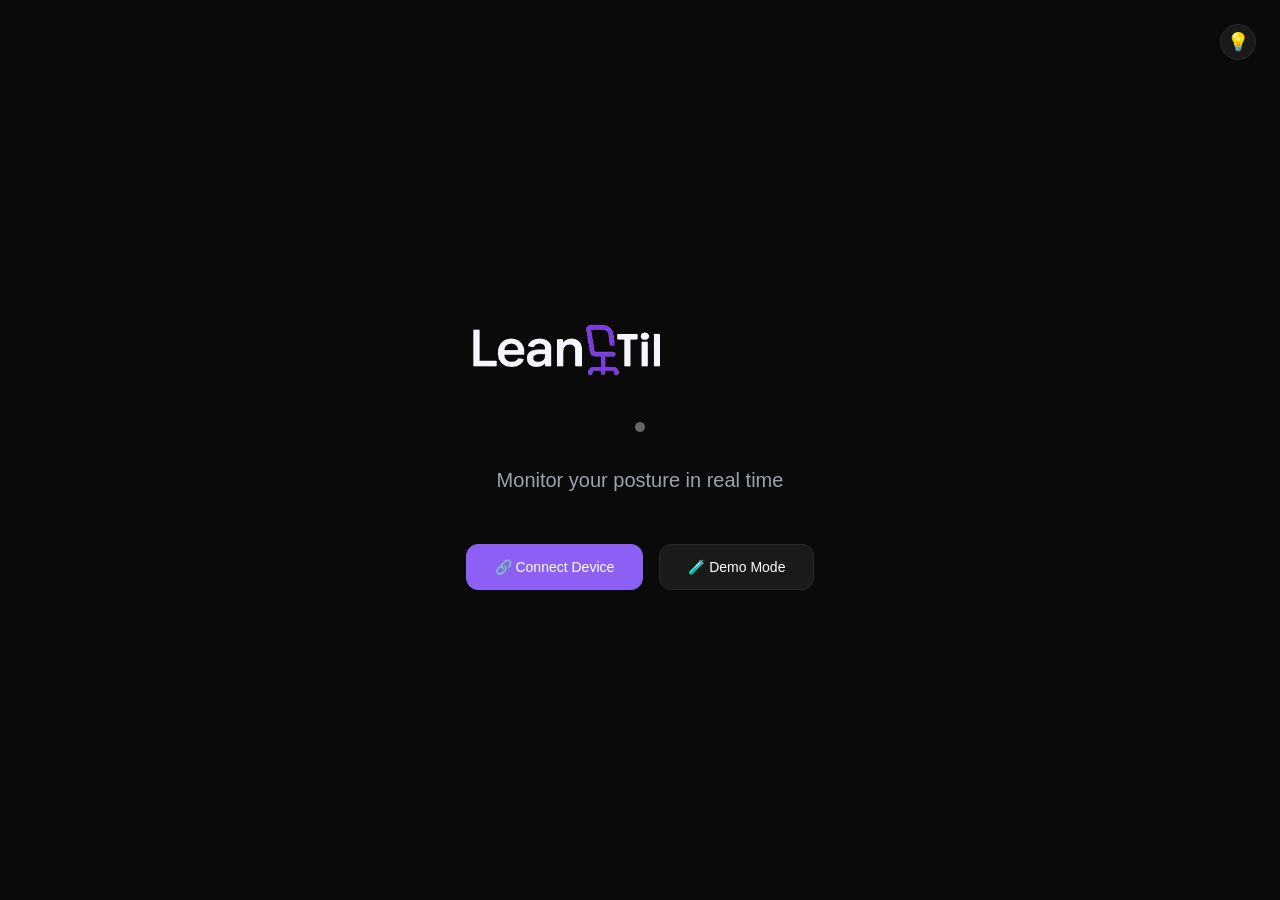
<file: index_old.html>
<!DOCTYPE html>
<html lang="en">
<head>
    <meta charset="UTF-8">
    <meta name="viewport" content="width=device-width, initial-scale=1.0, maximum-scale=1.0, user-scalable=no">
    <title>LeanTil Dashboard - Posture Monitoring</title>
    <meta name="description" content="Real-time posture monitoring dashboard for LeanTil smart chair">
    
    <style>
        /* Nothing X Theme - #8d60f5 */
        * {
            margin: 0;
            padding: 0;
            box-sizing: border-box;
        }

        :root {
            /* DARK THEME (default) */
            --color-bg: #0a0a0a;
            --color-card: #1a1a1a;
            --color-border: #2a2a2a;
            --color-text: #ffffff;
            --color-text-muted: #9ca3af;
            
            /* ACCENT COLORS (invariati) */
            --color-accent: #8d60f5;
            --color-accent-light: #a27bf7;
            --color-yellow: #fbbf24;
            --color-gray: #666;
            --color-green: #10b981;
            
            font-size: 16px;
        }

        /* LIGHT THEME */
        [data-theme="light"] {
            --color-bg: #f5f5f5;
            --color-card: #ffffff;
            --color-border: #e0e0e0;
            --color-text: #1a1a1a;
            --color-text-muted: #6b7280;
        }

        body {
            font-family: -apple-system, BlinkMacSystemFont, 'Segoe UI', Roboto, sans-serif;
            background: var(--color-bg);
            color: var(--color-text);
            line-height: 1.6;
            overflow-x: hidden;
            transition: background 0.3s ease, color 0.3s ease;
        }

        .container {
            max-width: 1400px;
            margin: 0 auto;
            padding: 1.5rem;
        }

        /* Header */
        .header {
            display: flex;
            justify-content: space-between;
            align-items: center;
            margin-bottom: 2rem;
            flex-wrap: wrap;
            gap: 1rem;
        }

        /* LOGO FIX - Dimensioni forzate identiche */
        .logo-img {
            height: 50px;
            width: auto;
            max-width: 200px;
            object-fit: contain;
            display: block;
        }

        .header-controls {
            display: flex;
            align-items: center;
            gap: 1rem;
            flex-wrap: wrap;
        }

        /* Theme Toggle Button */
        .theme-toggle {
            width: 36px;
            height: 36px;
            border-radius: 50%;
            border: 1px solid var(--color-border);
            background: var(--color-card);
            color: var(--color-text);
            display: flex;
            align-items: center;
            justify-content: center;
            cursor: pointer;
            font-size: 1.125rem;
            transition: all 0.2s;
        }

        .theme-toggle:hover {
            border-color: var(--color-accent);
            transform: scale(1.05);
        }

        /* Cards */
        .card {
            background: var(--color-card);
            border: 1px solid var(--color-border);
            border-radius: 1.5rem;
            padding: 1.75rem;
            margin-bottom: 1.5rem;
            transition: transform 0.2s, background 0.3s ease, border 0.3s ease;
            overflow: hidden; /* FIX OVERFLOW */
        }

        .card:hover {
            transform: translateY(-2px);
        }

        .card h3 {
            font-size: 1.25rem;
            font-weight: 300;
            margin-bottom: 1rem;
        }

        /* Status Display */
        .status-display {
            display: flex;
            justify-content: space-between;
            align-items: center;
            gap: 2rem;
            flex-wrap: wrap;
        }

        .status-text {
            font-size: 5rem;
            font-weight: 300;
            letter-spacing: 0.08em;
            margin-bottom: 0.75rem;
        }

        .status-label {
            color: var(--color-text-muted);
            font-size: 1.125rem;
            text-transform: uppercase;
            letter-spacing: 0.2em;
        }

        .status-correct { color: var(--color-accent); }
        .status-away { color: var(--color-text-muted); }
        .status-warning { color: var(--color-yellow); }

        /* Score Circle */
        .score-circle {
            width: 140px;
            height: 140px;
            border-radius: 50%;
            background: conic-gradient(var(--color-accent) var(--score-percent, 0deg), var(--color-card) 0deg);
            display: flex;
            align-items: center;
            justify-content: center;
            margin: 0 auto;
        }

        .score-inner {
            width: 110px;
            height: 110px;
            border-radius: 50%;
            background: var(--color-card);
            display: flex;
            align-items: center;
            justify-content: center;
            font-size: 2.25rem;
            font-weight: 300;
        }

        /* Buttons */
        .btn {
            padding: 0.875rem 1.75rem;
            border: 1px solid var(--color-border);
            background: var(--color-card);
            color: var(--color-text);
            border-radius: 0.75rem;
            cursor: pointer;
            font-size: 0.875rem;
            transition: all 0.2s;
            font-weight: 500;
        }

        .btn:hover {
            background: var(--color-border);
            transform: scale(1.02);
        }

        .btn-primary {
            background: var(--color-accent);
            color: #ffffff;
            border-color: var(--color-accent);
        }

        .btn-primary:hover {
            background: var(--color-accent-light);
        }

        /* Mode Toggle (Simple/Advanced) */
        .mode-toggle-container {
            display: inline-flex;
            align-items: center;
            gap: 0.5rem;
            padding: 0.5rem 0.75rem;
            background: var(--color-card);
            border: 1px solid var(--color-border);
            border-radius: 2rem;
            cursor: pointer;
            transition: all 0.2s;
            user-select: none;
        }

        .mode-toggle-container:hover {
            border-color: var(--color-accent);
        }

        .mode-toggle-label {
            font-size: 0.75rem;
            color: var(--color-text-muted);
            text-transform: uppercase;
            letter-spacing: 0.05em;
        }

        .mode-toggle-switch {
            position: relative;
            width: 42px;
            height: 24px;
            background: var(--color-border);
            border-radius: 12px;
            transition: background 0.3s;
        }

        .mode-toggle-switch.active {
            background: var(--color-accent);
        }

        .mode-toggle-slider {
            position: absolute;
            top: 2px;
            left: 2px;
            width: 20px;
            height: 20px;
            background: #fff;
            border-radius: 50%;
            transition: transform 0.3s;
        }

        .mode-toggle-switch.active .mode-toggle-slider {
            transform: translateX(18px);
        }

        .help-button {
            width: 36px;
            height: 36px;
            border-radius: 50%;
            border: 1px solid var(--color-border);
            background: var(--color-card);
            color: var(--color-text-muted);
            display: flex;
            align-items: center;
            justify-content: center;
            cursor: pointer;
            font-weight: 600;
            font-size: 1.125rem;
            transition: all 0.2s;
        }

        .help-button:hover {
            border-color: var(--color-accent);
            color: var(--color-accent);
            transform: scale(1.05);
        }

        /* Status & Connection */
        .status-info {
            display: inline-flex;
            align-items: center;
            gap: 0.5rem;
            padding: 0.5rem 1rem;
            background: var(--color-card);
            border: 1px solid var(--color-border);
            border-radius: 2rem;
            font-size: 0.875rem;
        }

        .status-dot {
            width: 0.625rem;
            height: 0.625rem;
            border-radius: 50%;
            background: var(--color-accent);
            animation: pulse 2s infinite;
        }

        .status-dot.disconnected {
            background: var(--color-gray);
            animation: none;
        }

        /* Grid Layout */
        .grid-2 {
            display: grid;
            grid-template-columns: repeat(auto-fit, minmax(400px, 1fr));
            gap: 1.5rem;
        }

        .grid-3 {
            display: grid;
            grid-template-columns: repeat(auto-fit, minmax(250px, 1fr));
            gap: 1.5rem;
        }

        /* Metrics */
        .metric-card {
            text-align: center;
            padding: 1.25rem;
            background: rgba(26, 26, 26, 0.5);
            border-radius: 1rem;
            border: 1px solid var(--color-border);
        }

        [data-theme="light"] .metric-card {
            background: rgba(0, 0, 0, 0.03);
        }

        .metric-value {
            font-size: 2.5rem;
            font-weight: 200;
            color: var(--color-accent);
            margin-bottom: 0.5rem;
        }

        .metric-label {
            color: var(--color-text-muted);
            font-size: 0.875rem;
            text-transform: uppercase;
            letter-spacing: 0.1em;
        }

        /* Posture Map */
        .posture-grid {
            display: grid;
            grid-template-columns: repeat(2, 1fr);
            gap: 1.25rem;
            margin: 1rem auto;
            width: fit-content;
        }

        .posture-cell {
            width: 5.5rem;
            height: 5.5rem;
            border-radius: 1.25rem;
            border: 3px solid var(--color-border);
            background: rgba(107, 114, 128, 0.3);
            transition: all 0.6s cubic-bezier(0.4, 0, 0.2, 1);
            position: relative;
            overflow: hidden;
            display: flex;
            flex-direction: column;
            align-items: center;
            justify-content: center;
            font-size: 0.875rem;
            font-weight: 600;
            color: var(--color-text-muted);
        }

        .posture-cell.active {
            background: var(--color-accent);
            border-color: var(--color-accent);
            box-shadow: 0 0 30px rgba(141, 96, 245, 0.5);
            transform: scale(1.08);
            color: #ffffff;
        }

        .posture-cell .sensor-name {
            font-size: 0.75rem;
            margin-bottom: 0.25rem;
            opacity: 0.9;
        }

        .posture-cell .weight-percent {
            font-size: 1.5rem;
            font-weight: 500;
        }

        /* Achievement Badge */
        .achievement-popup {
            position: fixed;
            top: 50%;
            left: 50%;
            transform: translate(-50%, -50%) scale(0);
            background: linear-gradient(135deg, var(--color-accent) 0%, var(--color-accent-light) 100%);
            border-radius: 2rem;
            padding: 3rem;
            text-align: center;
            z-index: 2000;
            box-shadow: 0 20px 60px rgba(141, 96, 245, 0.6);
            transition: transform 0.5s cubic-bezier(0.68, -0.55, 0.265, 1.55);
        }

        .achievement-popup.show {
            transform: translate(-50%, -50%) scale(1);
        }

        .achievement-icon {
            font-size: 5rem;
            margin-bottom: 1rem;
            animation: bounce 1s infinite;
        }

        .achievement-title {
            font-size: 2rem;
            font-weight: 600;
            margin-bottom: 0.5rem;
        }

        .achievement-desc {
            font-size: 1rem;
            opacity: 0.9;
        }

        @keyframes bounce {
            0%, 100% { transform: translateY(0); }
            50% { transform: translateY(-10px); }
        }

        /* Best Moment & Community Combined Card */
        .insights-combined {
            display: grid;
            gap: 1.25rem;
        }

        .insight-item {
            background: linear-gradient(135deg, rgba(141, 96, 245, 0.15) 0%, rgba(141, 96, 245, 0.05) 100%);
            border: 1px solid var(--color-accent);
            border-radius: 1rem;
            padding: 1.25rem;
            text-align: center;
        }

        .insight-label {
            font-size: 0.875rem;
            color: var(--color-text-muted);
            margin-bottom: 0.5rem;
        }

        .insight-value {
            font-size: 1.75rem;
            color: var(--color-accent);
            font-weight: 600;
            margin-bottom: 0.25rem;
        }

        .insight-desc {
            color: var(--color-text-muted);
            font-size: 0.875rem;
        }

        /* Health Impact Card - COMPATTO */
        .impact-card-hero {
            background: linear-gradient(135deg, rgba(16, 185, 129, 0.2) 0%, rgba(16, 185, 129, 0.05) 100%);
            border: 2px solid var(--color-green);
            border-radius: 1.5rem;
            padding: 1.5rem;
            text-align: center;
            position: relative;
            overflow: hidden;
            display: flex;
            flex-direction: column;
            justify-content: center;
            min-height: 100%;
        }

        .impact-card-hero::before {
            content: '';
            position: absolute;
            top: -50%;
            right: -50%;
            width: 200%;
            height: 200%;
            background: radial-gradient(circle, rgba(16, 185, 129, 0.1) 0%, transparent 70%);
            animation: pulse-glow 3s ease-in-out infinite;
        }

        @keyframes pulse-glow {
            0%, 100% { transform: scale(1); opacity: 0.5; }
            50% { transform: scale(1.1); opacity: 0.8; }
        }

        .impact-icon {
            font-size: 2.5rem;
            margin-bottom: 0.5rem;
            position: relative;
            z-index: 1;
        }

        .impact-value-hero {
            font-size: 3rem;
            color: var(--color-green);
            font-weight: 600;
            margin-bottom: 0.25rem;
            position: relative;
            z-index: 1;
            line-height: 1;
        }

        .impact-desc-hero {
            color: var(--color-text-muted);
            font-size: 0.85rem;
            margin-bottom: 1rem;
            position: relative;
            z-index: 1;
        }

        .impact-stats {
            display: grid;
            grid-template-columns: 1fr 1fr;
            gap: 0.75rem;
            margin-top: 0.75rem;
            padding-top: 0.75rem;
            border-top: 1px solid rgba(16, 185, 129, 0.3);
            position: relative;
            z-index: 1;
        }

        .impact-stat {
            text-align: center;
        }

        .impact-stat-value {
            font-size: 1.5rem;
            font-weight: 600;
            color: var(--color-green);
            margin-bottom: 0.25rem;
            line-height: 1;
        }

        .impact-stat-label {
            font-size: 0.65rem;
            color: var(--color-text-muted);
            text-transform: uppercase;
            letter-spacing: 0.05em;
        }

        .impact-reference {
            margin-top: 0.75rem;
            padding-top: 0.75rem;
            border-top: 1px solid rgba(16, 185, 129, 0.2);
            font-size: 0.65rem;
            color: var(--color-text-muted);
            text-align: center;
            font-style: italic;
            position: relative;
            z-index: 1;
            opacity: 0.7;
        }

        /* Comparison Cards - OTTIMIZZATE */
        .comparison-card {
            padding: 1.25rem;
            border-radius: 1rem;
            border: 1px solid var(--color-border);
            background: rgba(26, 26, 26, 0.5);
        }

        [data-theme="light"] .comparison-card {
            background: rgba(0, 0, 0, 0.03);
        }

        .comparison-stats-grid {
            display: grid;
            grid-template-columns: repeat(2, 1fr);
            gap: 1rem;
            margin-top: 1rem;
        }

        .comparison-stat {
            text-align: center;
            padding: 0.75rem;
            background: rgba(141, 96, 245, 0.05);
            border-radius: 0.75rem;
            border: 1px solid var(--color-border);
        }

        .comparison-stat-label {
            font-size: 0.7rem;
            color: var(--color-text-muted);
            text-transform: uppercase;
            margin-bottom: 0.25rem;
        }

        .comparison-stat-value {
            font-size: 1.5rem;
            font-weight: 600;
            color: var(--color-accent);
        }

        .comparison-label {
            color: var(--color-text-muted);
            font-size: 0.875rem;
            margin-bottom: 0.75rem;
        }

        .comparison-value {
            font-size: 2.5rem;
            font-weight: 600;
            margin-bottom: 0.5rem;
        }

        .comparison-value.positive {
            color: var(--color-green);
        }

        .comparison-value.negative {
            color: var(--color-yellow);
        }

        .comparison-subtext {
            color: var(--color-text-muted);
            font-size: 0.75rem;
        }

        /* Timeline Interactive - CON MARKER ORARI */
        .timeline-wrapper {
            position: relative;
        }

        .timeline-markers {
            display: flex;
            justify-content: space-between;
            padding: 0 0.5rem 0.5rem 0.5rem;
            font-size: 0.7rem;
            color: var(--color-text-muted);
            font-weight: 500;
        }

        .timeline-container {
            display: grid;
            grid-template-columns: repeat(auto-fill, minmax(18px, 1fr));
            gap: 0.5rem;
            padding: 1rem 0;
            max-height: 300px;
            overflow-y: auto;
        }

        .timeline-bar {
            aspect-ratio: 1;
            border-radius: 0.375rem;
            transition: all 0.2s;
            cursor: pointer;
            position: relative;
        }

        .timeline-bar.correct { background: var(--color-accent); }
        .timeline-bar.warning { background: var(--color-yellow); }
        .timeline-bar.away { background: var(--color-gray); opacity: 0.6; }

        .timeline-bar:hover {
            transform: scale(1.15);
            box-shadow: 0 4px 12px rgba(141, 96, 245, 0.4);
        }

        .timeline-duration {
            margin-top: 1rem;
            padding-top: 1rem;
            border-top: 1px solid var(--color-border);
            text-align: center;
            font-size: 0.875rem;
            color: var(--color-text-muted);
        }

        .timeline-duration-value {
            color: var(--color-accent);
            font-weight: 600;
        }

        .timeline-tooltip {
            position: fixed;
            background: var(--color-card);
            border: 1px solid var(--color-border);
            border-radius: 0.75rem;
            padding: 0.75rem 1rem;
            font-size: 0.875rem;
            pointer-events: none;
            z-index: 1000;
            display: none;
            box-shadow: 0 4px 12px rgba(0,0,0,0.5);
        }

        .timeline-tooltip.show {
            display: block;
        }

        .timeline-tooltip-time {
            color: var(--color-accent);
            font-weight: 600;
            margin-bottom: 0.25rem;
        }

        .timeline-tooltip-status {
            color: var(--color-text-muted);
        }

        /* Session Quality Breakdown - CON DURATE + INSIGHT */
        .quality-bar {
            height: 1.75rem;
            display: flex;
            border-radius: 0.75rem;
            overflow: hidden;
            margin: 1rem 0;
        }

        .quality-segment {
            transition: all 0.3s;
        }

        .quality-segment:hover {
            opacity: 0.8;
        }

        .quality-legend {
            display: grid;
            grid-template-columns: repeat(3, 1fr);
            gap: 0.75rem;
            margin-top: 1rem;
        }

        .quality-legend-item {
            display: flex;
            flex-direction: column;
            align-items: center;
            gap: 0.35rem;
            font-size: 0.875rem;
            text-align: center;
        }

        .quality-legend-color {
            width: 12px;
            height: 12px;
            border-radius: 3px;
        }

        .quality-duration {
            font-size: 0.7rem;
            color: var(--color-text-muted);
            margin-top: 0.25rem;
        }

        .quality-insight {
            margin-top: 1rem;
            padding: 0.75rem 1rem;
            background: rgba(141, 96, 245, 0.1);
            border: 1px solid var(--color-accent);
            border-radius: 0.75rem;
            text-align: center;
            font-size: 0.875rem;
            color: var(--color-text);
        }

        .quality-insight-icon {
            margin-right: 0.5rem;
        }

        /* HISTORY CALENDAR - FIXED OVERFLOW DEFINITIVO */
        .calendar-header {
            display: flex;
            justify-content: space-between;
            align-items: center;
            margin-bottom: 1rem;
        }

        .calendar-view-toggle {
            display: flex;
            gap: 0.5rem;
        }

        .view-btn {
            padding: 0.5rem 1rem;
            background: var(--color-card);
            border: 1px solid var(--color-border);
            color: var(--color-text-muted);
            border-radius: 0.5rem;
            cursor: pointer;
            font-size: 0.75rem;
            transition: all 0.2s;
        }

        .view-btn.active {
            background: var(--color-accent);
            border-color: var(--color-accent);
            color: #fff;
        }

        .history-calendar {
            display: grid;
            grid-template-columns: repeat(auto-fill, minmax(42px, 1fr));
            gap: 0.5rem;
            justify-items: center;
        }

        .calendar-day {
            display: flex;
            flex-direction: column;
            align-items: center;
            gap: 0.25rem;
            cursor: pointer;
            transition: transform 0.2s;
            max-width: 42px;
        }

        .calendar-day:hover {
            transform: scale(1.1);
        }

        .calendar-day-label {
            font-size: 0.6rem;
            color: var(--color-text-muted);
            text-transform: uppercase;
            font-weight: 500;
        }

        .calendar-circle {
            width: 38px;
            height: 38px;
            border-radius: 50%;
            border: 2px solid var(--color-border);
            display: flex;
            align-items: center;
            justify-content: center;
            font-size: 0.75rem;
            font-weight: 600;
            transition: all 0.2s;
            flex-shrink: 0;
        }

        /* COLORI SWITCHATI: EXCELLENT = VERDE, GOOD = VIOLA */
        .calendar-circle.excellent {
            background: var(--color-green);
            border-color: var(--color-green);
            color: #fff;
        }

        .calendar-circle.good {
            background: var(--color-accent);
            border-color: var(--color-accent);
            color: #fff;
        }

        .calendar-circle.medium {
            background: var(--color-yellow);
            border-color: var(--color-yellow);
            color: #000;
        }

        .calendar-circle.poor {
            background: rgba(102, 102, 102, 0.3);
            border-color: var(--color-gray);
            color: var(--color-gray);
        }

        .calendar-circle.today {
            box-shadow: 0 0 0 3px rgba(141, 96, 245, 0.3);
            transform: scale(1.05);
        }

        /* Labels & Help */
        .info-label {
            color: var(--color-text-muted);
            font-size: 0.875rem;
            margin-top: 0.75rem;
            text-align: center;
            font-style: italic;
            line-height: 1.5;
        }

        /* Modal */
        .modal-backdrop {
            position: fixed;
            inset: 0;
            background: rgba(0, 0, 0, 0.8);
            display: none;
            align-items: center;
            justify-content: center;
            z-index: 1200;
        }

        .modal-backdrop.open {
            display: flex;
        }

        .modal {
            background: var(--color-card);
            border-radius: 1.5rem;
            border: 1px solid var(--color-border);
            max-width: 600px;
            width: 90%;
            max-height: 80vh;
            overflow-y: auto;
            padding: 2.5rem;
            box-shadow: 0 10px 40px rgba(0, 0, 0, 0.7);
        }

        .modal-header {
            display: flex;
            justify-content: space-between;
            align-items: center;
            margin-bottom: 2rem;
        }

        .modal-title {
            font-size: 1.75rem;
            font-weight: 300;
        }

        .modal-close {
            background: none;
            border: none;
            color: var(--color-text-muted);
            font-size: 2rem;
            cursor: pointer;
            line-height: 1;
            transition: color 0.2s;
        }

        .modal-close:hover {
            color: var(--color-accent);
        }

        .modal-section {
            margin-bottom: 1.5rem;
        }

        .modal-section-title {
            font-weight: 600;
            font-size: 1.125rem;
            margin-bottom: 0.5rem;
            color: var(--color-accent);
        }

        .modal p {
            font-size: 0.9375rem;
            color: var(--color-text-muted);
            line-height: 1.6;
        }

        /* Test Mode */
        .test-mode {
            position: fixed;
            top: 1rem;
            right: 1rem;
            background: var(--color-accent);
            color: #000;
            padding: 0.5rem 1rem;
            border-radius: 1rem;
            font-size: 0.75rem;
            font-weight: 500;
            z-index: 1000;
            display: flex;
            align-items: center;
            gap: 0.5rem;
        }

        /* Animations */
        @keyframes pulse {
            0%, 100% {
                opacity: 1;
                transform: scale(1);
                box-shadow: 0 0 0 0 rgba(141, 96, 245, 0.7);
            }
            50% {
                opacity: 0.8;
                transform: scale(1.1);
                box-shadow: 0 0 0 10px rgba(141, 96, 245, 0);
            }
        }

        /* Divider */
        .mode-divider {
            margin: 2.5rem 0 1.5rem 0;
            padding-top: 1.5rem;
            border-top: 2px solid var(--color-border);
            text-align: center;
            color: var(--color-text-muted);
            font-size: 0.875rem;
            text-transform: uppercase;
            letter-spacing: 0.1em;
        }

        .hidden { 
            display: none !important; 
        }

        /* ========================================
           RESPONSIVE - MEDIA QUERIES
           ======================================== */

        /* TABLETS & MEDIUM SCREENS (≤ 1024px) */
        @media (max-width: 1024px) {
            .grid-2 { 
                grid-template-columns: 1fr;
            }
            
            .status-text { 
                font-size: 3.5rem; 
            }
            
            .impact-value-hero { 
                font-size: 2.5rem; 
            }
            
            .calendar-circle { 
                width: 34px; 
                height: 34px; 
                font-size: 0.7rem;
            }
            
            .history-calendar { 
                grid-template-columns: repeat(auto-fill, minmax(36px, 1fr));
                gap: 0.4rem;
            }
        }

        /* MOBILE & SMALL TABLETS (≤ 768px) */
        @media (max-width: 768px) {
            :root {
                font-size: 14px;
            }

            .container { 
                padding: 1rem; 
            }
            
            .status-text { 
                font-size: 2.75rem; 
            }
            
            .card { 
                padding: 1.25rem;
            }
            
            .posture-cell { 
                width: 4.5rem; 
                height: 4.5rem; 
                font-size: 0.75rem; 
            }
            
            .logo-img { 
                height: 40px;
                max-width: 160px;
            }
            
            .header { 
                flex-direction: column; 
                align-items: flex-start; 
            }
            
            .header-controls { 
                width: 100%; 
                justify-content: space-between; 
            }
            
            .impact-value-hero { 
                font-size: 2rem; 
            }
            
            .impact-stats { 
                grid-template-columns: 1fr; 
            }
            
            /* FIX CALENDARIO MOBILE - RESPONSIVE PERFETTO */
            .calendar-circle { 
                width: 28px; 
                height: 28px; 
                font-size: 0.65rem; 
            }
            
            .calendar-day {
                max-width: 32px;
            }
            
            .history-calendar { 
                grid-template-columns: repeat(7, minmax(0, 1fr));
                gap: 0.25rem;
            }
            
            .comparison-stats-grid { 
                grid-template-columns: 1fr; 
            }
            
            .timeline-markers { 
                font-size: 0.6rem; 
            }
            
            .grid-2 { 
                grid-template-columns: 1fr;
                gap: 1rem;
            }
            
            .status-display {
                flex-direction: column;
                gap: 1.5rem;
                text-align: center;
            }
        }

        /* SMALL MOBILE (≤ 480px) */
        @media (max-width: 480px) {
            :root {
                font-size: 13px;
            }

            .status-text { 
                font-size: 2rem; 
            }
            
            .status-label { 
                font-size: 0.85rem; 
            }
            
            .score-circle { 
                width: 100px; 
                height: 100px; 
            }
            
            .score-inner { 
                width: 80px; 
                height: 80px; 
                font-size: 1.75rem; 
            }
            
            .posture-cell { 
                width: 3.5rem; 
                height: 3.5rem; 
            }
            
            .posture-cell .sensor-name { 
                font-size: 0.6rem; 
            }
            
            .posture-cell .weight-percent { 
                font-size: 1.1rem; 
            }
            
            .metric-value { 
                font-size: 1.75rem; 
            }
            
            .metric-card { 
                padding: 0.875rem; 
            }
            
            .card { 
                padding: 1rem; 
            }
            
            .card h3 { 
                font-size: 1rem; 
            }
            
            /* FIX CALENDARIO EXTRA SMALL - PERFETTO */
            .calendar-circle { 
                width: 24px; 
                height: 24px; 
                font-size: 0.6rem; 
            }
            
            .calendar-day {
                max-width: 28px;
            }
            
            .calendar-day-label { 
                font-size: 0.5rem; 
            }
            
            .history-calendar {
                grid-template-columns: repeat(7, minmax(0, 1fr));
                gap: 0.2rem;
            }
            
            .btn { 
                padding: 0.625rem 1.25rem; 
                font-size: 0.75rem; 
            }
            
            .quality-legend { 
                grid-template-columns: 1fr; 
                gap: 0.5rem; 
            }
            
            .timeline-container { 
                grid-template-columns: repeat(auto-fill, minmax(14px, 1fr)); 
                gap: 0.35rem; 
            }
            
            .timeline-markers { 
                font-size: 0.55rem; 
                padding: 0 0.25rem 0.35rem; 
            }
            
            .impact-value-hero { 
                font-size: 1.75rem; 
            }
            
            .impact-icon { 
                font-size: 2rem; 
            }
            
            .impact-stat-value { 
                font-size: 1.25rem; 
            }
            
            .comparison-value { 
                font-size: 1.75rem; 
            }
            
            .insight-value { 
                font-size: 1.5rem; 
            }
            
            .modal { 
                padding: 1.5rem; 
            }
            
            .modal-title { 
                font-size: 1.25rem; 
            }
        }

        /* LANDSCAPE TABLETS */
        @media (max-width: 1024px) and (orientation: landscape) {
            .status-display {
                flex-direction: row;
            }
            
            .grid-2 {
                grid-template-columns: repeat(2, 1fr);
            }
        }

        /* TOUCH DEVICES */
        @media (hover: none) and (pointer: coarse) {
            .btn, .help-button, .view-btn, .calendar-circle, .timeline-bar {
                min-height: 44px;
                min-width: 44px;
            }
            
            .calendar-day {
                padding: 0.25rem;
            }
            
            .posture-cell {
                min-width: 60px;
                min-height: 60px;
            }
        }

        /* FORCE DESKTOP GRID */
        @media (min-width: 769px) {
            .grid-2 {
                grid-template-columns: repeat(auto-fit, minmax(400px, 1fr)) !important;
            }
        }
    </style>
</head>
<body>
    <!-- Test Mode Badge -->
    <div id="testModeToggle" class="test-mode hidden">
        🧪 TEST MODE
        <button id="toggleTestMode" style="background: none; border: none; color: inherit; font-size: inherit; cursor: pointer; font-weight: 600;">OFF</button>
    </div>

    <!-- Achievement Popup -->
    <div id="achievementPopup" class="achievement-popup">
        <div class="achievement-icon" id="achievementIcon">🏆</div>
        <div class="achievement-title" id="achievementTitle">Achievement Unlocked!</div>
        <div class="achievement-desc" id="achievementDesc">Great job!</div>
    </div>

    <!-- Timeline Tooltip -->
    <div id="timelineTooltip" class="timeline-tooltip">
        <div class="timeline-tooltip-time"></div>
        <div class="timeline-tooltip-status"></div>
    </div>

    <!-- Help Modal -->
    <div id="helpModalBackdrop" class="modal-backdrop">
        <div class="modal">
            <div class="modal-header">
                <div class="modal-title">📊 Understanding Your Dashboard</div>
                <button id="closeHelp" class="modal-close">&times;</button>
            </div>
            
            <div class="modal-section">
                <div class="modal-section-title">Overall Score</div>
                <p>Your wellness score from 0 to 100. It shows how well you're maintaining good posture throughout your session.</p>
            </div>

            <div class="modal-section">
                <div class="modal-section-title">Achievements</div>
                <p>Unlock badges as you hit milestones: First Session, Perfect Minute, Consistency Champion, and Posture SuperStar!</p>
            </div>

            <div class="modal-section">
                <div class="modal-section-title">Weight Distribution</div>
                <p>Shows where your weight is concentrated. Brighter squares mean more pressure in that area.</p>
            </div>

            <div class="modal-section">
                <div class="modal-section-title">Posture Timeline</div>
                <p>Track your posture throughout the day with hourly markers. Each square represents a reading with color-coded status.</p>
            </div>

            <div class="modal-section">
                <div class="modal-section-title">Monthly History</div>
                <p>Track your progress over the last 30 days. Green = excellent (90+), Purple = good (70-89), Yellow = needs improvement, Gray = no data.</p>
            </div>

            <div class="modal-section">
                <div class="modal-section-title">Health Impact</div>
                <p>See the real-world benefits of your good posture - stretching equivalent and back strain avoided!</p>
                <p style="font-size: 0.8rem; margin-top: 0.5rem; color: var(--color-text-muted); font-style: italic;">
                    📊 Metrics based on NIH research showing 75% reduction in musculoskeletal disorders with proper ergonomic posture (2023).
                </p>
            </div>
        </div>
    </div>

    <!-- Login Screen -->
    <div id="loginScreen" class="container" style="min-height: 100vh; display: flex; align-items: center; justify-content: center;">
        <div style="text-align: center; max-width: 500px;">
            <!-- THEME TOGGLE ANCHE SU LOGIN -->
            <div style="position: absolute; top: 1.5rem; right: 1.5rem;">
                <button id="themeToggleLogin" class="theme-toggle" title="Toggle Theme">💡</button>
            </div>
            
            <img id="loginLogo" src="leantil-logo2.png" alt="LeanTil" class="logo-img" style="margin-bottom: 2rem; height: 80px;">
            <div class="status-dot disconnected" style="margin: 0 auto 2rem;"></div>
            <p style="color: var(--color-text-muted); margin-bottom: 3rem; font-size: 1.25rem; line-height: 1.6;">
                Monitor your posture in real time
            </p>
            <div style="display: flex; gap: 1rem; justify-content: center; flex-wrap: wrap;">
                <button id="connectBtn" class="btn btn-primary">🔗 Connect Device</button>
                <button id="testModeBtn" class="btn">🧪 Demo Mode</button>
            </div>
            <p id="errorMessage" style="color: #ef4444; margin-top: 1.5rem; display: none; font-size: 1rem;"></p>
        </div>
    </div>

    <!-- Dashboard -->
    <div id="dashboard" class="container hidden">
        <!-- Header -->
        <div class="header">
            <img id="dashboardLogo" src="leantil-logo2.png" alt="LeanTil" class="logo-img">
            <div class="header-controls">
                <div class="status-info">
                    <span id="statusDot" class="status-dot"></span>
                    <span id="connectionText">Connected</span>
                </div>
                
                <!-- MODE TOGGLE (Simple/Advanced) -->
                <div class="mode-toggle-container" id="modeToggleContainer">
                    <span class="mode-toggle-label" id="modeLabel">Simple</span>
                    <div class="mode-toggle-switch" id="modeToggleSwitch">
                        <div class="mode-toggle-slider"></div>
                    </div>
                </div>
                
                <!-- THEME TOGGLE -->
                <button id="themeToggle" class="theme-toggle" title="Toggle Theme">💡</button>
                
                <button id="disconnectBtn" class="btn">🔌 Disconnect</button>
                <button id="helpBtn" class="help-button" title="Help">?</button>
            </div>
        </div>

        <!-- Status + Score (Always visible) -->
        <div class="card">
            <div class="status-display">
                <div style="flex: 1;">
                    <div id="statusText" class="status-text status-correct">BALANCED</div>
                    <div class="status-label">Right Now</div>
                </div>
                <div style="text-align: center;">
                    <div class="score-circle" id="scoreCircle" style="--score-percent: 306deg;">
                        <div class="score-inner">
                            <span id="scoreValue">85</span>
                        </div>
                    </div>
                    <h3 style="font-weight: 300; margin-top: 1.25rem; font-size: 1.75rem;">Overall Score</h3>
                    <p class="status-label">Your posture wellness</p>
                </div>
            </div>
        </div>

        <!-- === SIMPLE SECTION (Always visible) === -->
        <div class="grid-2">
            <!-- Weight Distribution -->
            <div class="card">
                <h3>Weight Distribution</h3>
                <div class="posture-grid">
                    <div class="posture-cell" id="cell-0">
                        <div class="sensor-name">FRONT</div>
                        <div class="weight-percent" id="weight-0">25%</div>
                    </div>
                    <div class="posture-cell" id="cell-1">
                        <div class="sensor-name">FRONT</div>
                        <div class="weight-percent" id="weight-1">25%</div>
                    </div>
                    <div class="posture-cell" id="cell-2">
                        <div class="sensor-name">BACK</div>
                        <div class="weight-percent" id="weight-2">25%</div>
                    </div>
                    <div class="posture-cell" id="cell-3">
                        <div class="sensor-name">BACK</div>
                        <div class="weight-percent" id="weight-3">25%</div>
                    </div>
                </div>
                <div class="info-label">Brighter areas show where you're putting more weight</div>
            </div>

            <!-- Session Summary -->
            <div class="card">
                <h3>Session Summary</h3>
                <div style="display: grid; grid-template-columns: repeat(auto-fit, minmax(150px, 1fr)); gap: 1.25rem; margin-top: 0.5rem;">
                    <div class="metric-card">
                        <div class="metric-value" id="sessionTime">0</div>
                        <div class="metric-label">Minutes</div>
                    </div>
                    <div class="metric-card">
                        <div class="metric-value" id="correctPercent">0%</div>
                        <div class="metric-label">Good Posture</div>
                    </div>
                    <div class="metric-card">
                        <div class="metric-value" id="stabilityScore">0</div>
                        <div class="metric-label">Stability</div>
                    </div>
                </div>
            </div>
        </div>

        <!-- HISTORY CALENDAR - MONTHLY VIEW -->
        <div class="card">
            <div class="calendar-header">
                <h3>📅 Posture History</h3>
                <div class="calendar-view-toggle">
                    <button class="view-btn active" id="viewWeek">Week</button>
                    <button class="view-btn" id="viewMonth">Month</button>
                </div>
            </div>
            <div class="history-calendar" id="historyCalendar">
                <!-- Generated by JS -->
            </div>
            <div class="info-label">
                <span style="color: var(--color-green);">●</span> Excellent (90+)
                <span style="color: var(--color-accent); margin-left: 0.75rem;">●</span> Good (70-89)
                <span style="color: var(--color-yellow); margin-left: 0.75rem;">●</span> Medium (50-69)
                <span style="color: var(--color-gray); margin-left: 0.75rem;">●</span> Low / No data
            </div>
        </div>

        <!-- === ADVANCED EXTRAS (Only visible in Advanced mode) === -->
        <div id="advancedExtras" class="hidden">
            <div class="mode-divider">📊 Advanced Insights</div>

            <!-- Timeline Interactive CON MARKER ORARI -->
            <div class="card">
                <h3>Your Posture Timeline</h3>
                <div class="timeline-wrapper">
                    <div class="timeline-markers" id="timelineMarkers">
                        <!-- Generated by JS -->
                    </div>
                    <div id="timeline" class="timeline-container"></div>
                    <div class="timeline-duration">
                        Session: <span class="timeline-duration-value" id="sessionDuration">0h 0m</span> • 
                        Started at <span class="timeline-duration-value" id="sessionStartTime">--:--</span>
                    </div>
                </div>
                <div class="info-label">
                    <span style="color: var(--color-accent);">🟣</span> Balanced
                    <span style="color: var(--color-yellow); margin-left: 1rem;">🟡</span> Leaning
                    <span style="color: var(--color-gray); margin-left: 1rem;">⚫</span> Away
                    <span style="margin-left: 1rem;">• Click any square for details</span>
                </div>
            </div>

            <!-- Session Quality + Health Impact SIDE BY SIDE -->
            <div class="grid-2">
                <!-- Session Quality CON DURATE + INSIGHT -->
                <div class="card">
                    <h3>Session Quality</h3>
                    <div class="quality-bar" id="qualityBar">
                        <div class="quality-segment" style="width: 70%; background: var(--color-accent);"></div>
                        <div class="quality-segment" style="width: 20%; background: var(--color-yellow);"></div>
                        <div class="quality-segment" style="width: 10%; background: var(--color-gray);"></div>
                    </div>
                    <div class="quality-legend">
                        <div class="quality-legend-item">
                            <div style="font-weight: 600; font-size: 1.5rem; color: var(--color-accent);" id="qualityGood">70%</div>
                            <div class="quality-legend-color" style="background: var(--color-accent);"></div>
                            <div style="color: var(--color-text-muted); font-size: 0.7rem;">Balanced</div>
                            <div class="quality-duration" id="durationGood">0m 0s</div>
                        </div>
                        <div class="quality-legend-item">
                            <div style="font-weight: 600; font-size: 1.5rem; color: var(--color-yellow);" id="qualityWarning">20%</div>
                            <div class="quality-legend-color" style="background: var(--color-yellow);"></div>
                            <div style="color: var(--color-text-muted); font-size: 0.7rem;">Leaning</div>
                            <div class="quality-duration" id="durationWarning">0m 0s</div>
                        </div>
                        <div class="quality-legend-item">
                            <div style="font-weight: 600; font-size: 1.5rem; color: var(--color-gray);" id="qualityAway">10%</div>
                            <div class="quality-legend-color" style="background: var(--color-gray);"></div>
                            <div style="color: var(--color-text-muted); font-size: 0.7rem;">Away</div>
                            <div class="quality-duration" id="durationAway">0m 0s</div>
                        </div>
                    </div>
                    <div class="quality-insight" id="qualityInsight">
                        <span class="quality-insight-icon">💡</span>
                        <span id="insightText">Keep up the good work!</span>
                    </div>
                </div>

                <!-- Health Impact HERO CON RIFERIMENTO SCIENTIFICO -->
                <div class="card">
                    <div class="impact-card-hero">
                        <div class="impact-icon">💚</div>
                        <h3 style="margin-bottom: 0.5rem; font-size: 1.1rem; position: relative; z-index: 1; font-weight: 300;">Health Impact</h3>
                        <div class="impact-value-hero" id="impactValueHero">0</div>
                        <div class="impact-desc-hero" id="impactDescHero">min stretching equivalent</div>
                        
                        <div class="impact-stats">
                            <div class="impact-stat">
                                <div class="impact-stat-value" id="stretchEquiv">0</div>
                                <div class="impact-stat-label">Stretching</div>
                            </div>
                            <div class="impact-stat">
                                <div class="impact-stat-value" id="strainAvoided">0</div>
                                <div class="impact-stat-label">Strain Avoided</div>
                            </div>
                        </div>
                        
                        <!-- RIFERIMENTO SCIENTIFICO -->
                        <div class="impact-reference">
                            Based on NIH ergonomic research (2023)
                        </div>
                    </div>
                </div>
            </div>

            <!-- Comparisons & Highlights Row -->
            <div class="grid-2">
                <!-- Today vs Yesterday + MORE DATA -->
                <div class="card">
                    <h3>📊 Your Progress</h3>

                    <!-- Main Today Score -->
                    <div style="text-align: center; padding: 1.5rem 0; border-bottom: 1px solid var(--color-border);">
                        <div style="font-size: 0.85rem; color: var(--color-text-muted); margin-bottom: 0.5rem; text-transform: uppercase; letter-spacing: 0.5px; font-weight: 500;">Good Posture Today</div>
                        <div id="todayScore" style="font-size: 4rem; font-weight: 700; color: var(--color-accent); line-height: 1;">24%</div>
                    </div>

                    <!-- Goal Progress Bar -->
                    <div style="padding: 1.5rem 1rem; border-bottom: 1px solid var(--color-border);">
                        <div style="display: flex; justify-content: space-between; align-items: center; margin-bottom: 0.75rem;">
                            <span style="font-size: 0.9rem; color: var(--color-text); font-weight: 500;">Daily Goal Progress</span>
                            <span id="goalProgressPercent" style="font-size: 1.1rem; font-weight: bold; color: var(--color-accent);">40%</span>
                        </div>
                        <div style="width: 100%; height: 14px; background: var(--color-border); border-radius: 7px; overflow: hidden; box-shadow: inset 0 1px 3px rgba(0,0,0,0.2);">
                            <div id="goalProgressBar" style="width: 40%; height: 100%; background: linear-gradient(90deg, var(--color-accent), var(--color-accent-light)); transition: width 0.3s ease, background 0.3s ease;"></div>
                        </div>
                        <div id="goalProgressText" style="font-size: 0.9rem; color: var(--color-text-muted); margin-top: 0.75rem; text-align: center;">
                            You've reached <strong style="color: var(--color-accent);">40%</strong> of your daily goal
                        </div>
                    </div>

                    <!-- Stats Grid - 3 BOXES -->
                    <div style="display: grid; grid-template-columns: repeat(3, 1fr); gap: 0.875rem; padding: 1.25rem 1rem;">
                        <div style="text-align: center; padding: 1rem 0.75rem; background: rgba(141, 96, 245, 0.08); border: 1px solid rgba(141, 96, 245, 0.2); border-radius: 12px;">
                            <div style="font-size: 0.7rem; color: var(--color-text-muted); margin-bottom: 0.5rem; text-transform: uppercase; letter-spacing: 0.5px; font-weight: 600;">Daily Goal</div>
                            <div id="dailyGoalValue" style="font-size: 1.85rem; font-weight: 700; color: var(--color-accent); line-height: 1; margin-bottom: 0.6rem;">60%</div>
                            <button id="editGoalBtn" style="padding: 0.4rem 0.75rem; background: var(--color-accent); color: white; border: none; border-radius: 6px; cursor: pointer; font-size: 0.7rem; font-weight: 700; transition: all 0.2s ease; box-shadow: 0 2px 8px rgba(141, 96, 245, 0.25); width: 100%; text-transform: uppercase; letter-spacing: 0.3px;">Edit</button>
                        </div>
                        <div style="text-align: center; padding: 1rem 0.75rem; background: var(--color-border); border-radius: 12px;">
                            <div style="font-size: 0.7rem; color: var(--color-text-muted); margin-bottom: 0.5rem; text-transform: uppercase; letter-spacing: 0.5px; font-weight: 600;">Week Avg</div>
                            <div id="weekAvg" style="font-size: 1.85rem; font-weight: 700; color: var(--color-text); line-height: 1;">69%</div>
                        </div>
                        <div style="text-align: center; padding: 1rem 0.75rem; background: var(--color-border); border-radius: 12px;">
                            <div style="font-size: 0.7rem; color: var(--color-text-muted); margin-bottom: 0.5rem; text-transform: uppercase; letter-spacing: 0.5px; font-weight: 600;">Best Streak</div>
                            <div id="bestStreak" style="font-size: 1.85rem; font-weight: 700; color: var(--color-text); line-height: 1;">7d</div>
                        </div>
                    </div>
                </div>

                <!-- Community Rank + Best Moment Combined -->
                <div class="card">
                    <h3>✨ Community & Highlights</h3>
                    <div class="insights-combined">
                        <div class="insight-item" style="border-bottom: 1px solid var(--color-border); padding-bottom: 1.25rem; margin-bottom: 1.25rem;">
                            <div class="insight-label">🌟 Journey to Average</div>
                            <div class="insight-desc" id="communityProgress" style="font-size: 1rem; margin-top: 0.5rem; line-height: 1.6;">
                                You're <strong style="color: var(--color-accent);">56%</strong> of the way to the community average
                            </div>
                        </div>
                        <div class="insight-item" style="border-bottom: 1px solid var(--color-border); padding-bottom: 1.25rem; margin-bottom: 1.25rem;">
                            <div class="insight-label">📊 Your Ranking</div>
                            <div class="insight-desc" id="communityBetterThan" style="font-size: 1rem; margin-top: 0.5rem; line-height: 1.6;">
                                You've already surpassed <strong style="color: var(--color-green);">5%</strong> of users
                            </div>
                        </div>
                        <div class="insight-item">
                            <div class="insight-label">🏆 Best Moment</div>
                            <div class="insight-value" id="bestMomentTimeCombined" style="font-size: 1.75rem; margin: 0.75rem 0; font-weight: 600;">02:44 PM</div>
                            <div class="insight-desc" id="bestMomentDescCombined">1s perfect posture!</div>
                        </div>
                    </div>
                </div>
            </div>
        </div>
    </div>


    <!-- Daily Goal Setting Modal -->
    <div id="goalModal" class="modal" style="display: none; position: fixed; z-index: 9999; left: 0; top: 0; width: 100%; height: 100%; background: rgba(0,0,0,0.75); justify-content: center; align-items: center; backdrop-filter: blur(4px);">
        <div class="modal-content" style="background: var(--color-card); padding: 2.5rem; border-radius: 20px; max-width: 520px; width: 90%; box-shadow: 0 25px 70px rgba(0,0,0,0.6); border: 1px solid var(--color-border);">
            <h3 style="margin-bottom: 0.75rem; color: var(--color-text); font-size: 1.75rem; font-weight: 700;">🎯 Set Your Daily Goal</h3>
            <p style="color: var(--color-text-muted); margin-bottom: 2rem; font-size: 1rem;">How much time do you want to maintain good posture each day?</p>
            <div style="margin-bottom: 2.5rem;">
                <label for="goalRange" style="display: block; margin-bottom: 1rem; color: var(--color-text); font-size: 1rem; font-weight: 500;">Target: <span id="goalRangeValue" style="color: var(--color-accent); font-weight: 700; font-size: 1.5rem;">60%</span></label>
                <input id="goalRange" type="range" min="30" max="90" value="60" step="5" style="width: 100%; height: 10px; border-radius: 5px; background: var(--color-border); outline: none; -webkit-appearance: none; cursor: pointer;">
                <style>
                    #goalRange::-webkit-slider-thumb { -webkit-appearance: none; width: 24px; height: 24px; border-radius: 50%; background: var(--color-accent); cursor: pointer; box-shadow: 0 2px 8px rgba(141, 96, 245, 0.4); }
                    #goalRange::-moz-range-thumb { width: 24px; height: 24px; border-radius: 50%; background: var(--color-accent); cursor: pointer; border: none; }
                </style>
                <div style="display: flex; justify-content: space-between; font-size: 0.85rem; color: var(--color-text-muted); margin-top: 0.75rem;">
                    <span>30%</span><span>60%</span><span>90%</span>
                </div>
            </div>
            <div style="display: flex; gap: 1rem; justify-content: flex-end;">
                <button id="cancelGoalBtn" style="padding: 0.875rem 2rem; background: var(--color-border); color: var(--color-text); border: none; border-radius: 10px; cursor: pointer; font-weight: 600;">Cancel</button>
                <button id="saveGoalBtn" style="padding: 0.875rem 2rem; background: var(--color-accent); color: white; border: none; border-radius: 10px; cursor: pointer; font-weight: 600; box-shadow: 0 4px 12px rgba(141, 96, 245, 0.4);">Save Goal</button>
            </div>
        </div>
    </div>

    <script>
        // === GLOBAL STATE ===
        let isTestMode = false;
        let port, reader;
        let isConnected = false;
        let dataHistory = [];
        let sessionStartTime = Date.now();
        let correctCount = 0;
        let totalCount = 0;
        let currentMode = 'basic';
        let currentTheme = 'dark';
        let bestStreak = { start: null, duration: 0 };
        let currentStreak = { start: null, duration: 0 };
        let achievementsUnlocked = new Set();
        let calendarView = 'week';

        let postureDurations = { correct: 0, warning: 0, away: 0 };
        let lastUpdateTime = Date.now();

        let monthlyHistory = generateMonthlyHistory();

        const yesterdayScore = 71 + Math.floor(Math.random() * 10);
        const averageUserScore = 65 + Math.floor(Math.random() * 8);

        const postureMap = {
            'CORRETTA': { display: 'BALANCED', type: 'correct' },
            'INCLINATO_AVANTI': { display: 'LEANING FORWARD', type: 'warning' },
            'INCLINATO_INDIETRO': { display: 'LEANING BACK', type: 'warning' },
            'INCLINATO_SINISTRA': { display: 'LEANING LEFT', type: 'warning' },
            'INCLINATO_DESTRA': { display: 'LEANING RIGHT', type: 'warning' },
            'ASSENTE': { display: 'AWAY', type: 'away' },
            'CORRECT': { display: 'BALANCED', type: 'correct' }
        };

        const testPostures = [
            { name: 'CORRETTA', weights: [1200, 1250, 1180, 1220] },
            { name: 'INCLINATO_INDIETRO', weights: [800, 850, 1450, 1480] },
            { name: 'INCLINATO_AVANTI', weights: [1400, 1420, 950, 980] },
            { name: 'INCLINATO_DESTRA', weights: [1100, 1350, 1150, 1400] },
            { name: 'INCLINATO_SINISTRA', weights: [1350, 1100, 1400, 1150] },
            { name: 'ASSENTE', weights: [0, 0, 0, 0] }
        ];

        const achievements = {
            firstSession: { icon: '🎯', title: 'First Session', desc: 'Welcome to LeanTil!', trigger: 1 },
            perfectMinute: { icon: '⏱️', title: 'Perfect Minute', desc: '60 seconds of great posture!', trigger: 30 },
            consistency: { icon: '🔥', title: 'Consistency Champion', desc: '100 readings of good posture!', trigger: 100 },
            superStar: { icon: '⭐', title: 'Posture SuperStar', desc: 'Maintained 90% score!', trigger: 90 }
        };

        const elements = {
            loginScreen: document.getElementById('loginScreen'),
            dashboard: document.getElementById('dashboard'),
            connectBtn: document.getElementById('connectBtn'),
            testModeBtn: document.getElementById('testModeBtn'),
            disconnectBtn: document.getElementById('disconnectBtn'),
            testModeToggle: document.getElementById('testModeToggle'),
            toggleTestMode: document.getElementById('toggleTestMode'),
            statusText: document.getElementById('statusText'),
            scoreValue: document.getElementById('scoreValue'),
            scoreCircle: document.getElementById('scoreCircle'),
            connectionText: document.getElementById('connectionText'),
            errorMessage: document.getElementById('errorMessage'),
            sessionTime: document.getElementById('sessionTime'),
            correctPercent: document.getElementById('correctPercent'),
            stabilityScore: document.getElementById('stabilityScore'),
            modeToggleContainer: document.getElementById('modeToggleContainer'),
            modeToggleSwitch: document.getElementById('modeToggleSwitch'),
            modeLabel: document.getElementById('modeLabel'),
            themeToggle: document.getElementById('themeToggle'),
            themeToggleLogin: document.getElementById('themeToggleLogin'),
            advancedExtras: document.getElementById('advancedExtras'),
            timeline: document.getElementById('timeline'),
            timelineMarkers: document.getElementById('timelineMarkers'),
            sessionDuration: document.getElementById('sessionDuration'),
            sessionStartTimeDisplay: document.getElementById('sessionStartTime'),
            helpBtn: document.getElementById('helpBtn'),
            helpBackdrop: document.getElementById('helpModalBackdrop'),
            closeHelp: document.getElementById('closeHelp'),
            timelineTooltip: document.getElementById('timelineTooltip'),
            qualityBar: document.getElementById('qualityBar'),
            qualityGood: document.getElementById('qualityGood'),
            qualityWarning: document.getElementById('qualityWarning'),
            qualityAway: document.getElementById('qualityAway'),
            durationGood: document.getElementById('durationGood'),
            durationWarning: document.getElementById('durationWarning'),
            durationAway: document.getElementById('durationAway'),
            insightText: document.getElementById('insightText'),
            qualityInsight: document.getElementById('qualityInsight'),
            achievementPopup: document.getElementById('achievementPopup'),
            achievementIcon: document.getElementById('achievementIcon'),
            achievementTitle: document.getElementById('achievementTitle'),
            achievementDesc: document.getElementById('achievementDesc'),
            impactValueHero: document.getElementById('impactValueHero'),
            impactDescHero: document.getElementById('impactDescHero'),
            stretchEquiv: document.getElementById('stretchEquiv'),
            strainAvoided: document.getElementById('strainAvoided'),
            todayScore: document.getElementById('todayScore'),
            yesterdayScore: document.getElementById('yesterdayScore'),
            scoreDiff: document.getElementById('scoreDiff'),
            weekAvg: document.getElementById('weekAvg'),
            bestStreak: document.getElementById('bestStreak'),
            vsAverageCombined: document.getElementById('vsAverageCombined'),
            vsAverageTextCombined: document.getElementById('vsAverageTextCombined'),
            bestMomentTimeCombined: document.getElementById('bestMomentTimeCombined'),
            bestMomentDescCombined: document.getElementById('bestMomentDescCombined'),
            statusDot: document.getElementById('statusDot'),
            historyCalendar: document.getElementById('historyCalendar'),
            viewWeek: document.getElementById('viewWeek'),
            viewMonth: document.getElementById('viewMonth'),
            loginLogo: document.getElementById('loginLogo'),
            dashboardLogo: document.getElementById('dashboardLogo')
        };

        const weightElements = [
            document.getElementById('weight-0'),
            document.getElementById('weight-1'),
            document.getElementById('weight-2'),
            document.getElementById('weight-3')
        ];

        const postureCells = ['cell-0', 'cell-1', 'cell-2', 'cell-3'];

        // === THEME TOGGLE ===
        function toggleTheme() {
            currentTheme = currentTheme === 'dark' ? 'light' : 'dark';
            document.documentElement.setAttribute('data-theme', currentTheme);
            
            // Update logos (FIX: forziamo dimensioni identiche)
            const logoSrc = currentTheme === 'dark' ? 'leantil-logo2.png' : 'leantil-logo.png';
            elements.loginLogo.src = logoSrc;
            elements.dashboardLogo.src = logoSrc;
            
            // Update theme toggle icons
            const icon = currentTheme === 'dark' ? '☀️' : '🌙';
            elements.themeToggle.textContent = icon;
            elements.themeToggleLogin.textContent = icon;
            
            // Save preference
            localStorage.setItem('theme', currentTheme);
        }

        function loadThemePreference() {
            const savedTheme = localStorage.getItem('theme') || 'dark';
            if (savedTheme === 'light') {
                toggleTheme();
            }
        }

        // === MODE TOGGLE ===
        function toggleMode() {
            currentMode = currentMode === 'basic' ? 'advanced' : 'basic';
            elements.modeToggleSwitch.classList.toggle('active', currentMode === 'advanced');
            elements.modeLabel.textContent = currentMode === 'basic' ? 'Simple' : 'Advanced';
            elements.advancedExtras.classList.toggle('hidden', currentMode === 'basic');
            
            if (currentMode === 'advanced' && dataHistory.length > 0) {
                updateTimeline();
                updateTimelineMarkers();
                updateQualityBreakdown();
            }
        }

        // === MONTHLY HISTORY ===
        function generateMonthlyHistory() {
            const history = [];
            const today = new Date();
            
            for (let i = 29; i >= 0; i--) {
                const date = new Date(today);
                date.setDate(date.getDate() - i);
                
                let score = null;
                if (i > 0) {
                    score = Math.floor(Math.random() * 40) + 60;
                    if (Math.random() > 0.75) score = null;
                }
                
                history.push({
                    date: date,
                    score: score,
                    isToday: i === 0
                });
            }
            
            return history;
        }

        function renderCalendar() {
            const container = elements.historyCalendar;
            // FIX: Check if element exists before using it
            if (!container) {
                console.warn('Posture History calendar element not ready yet');
                return;
            }
            container.innerHTML = '';
            
            const dayNames = ['S', 'M', 'T', 'W', 'T', 'F', 'S'];
            const data = calendarView === 'week' ? monthlyHistory.slice(-7) : monthlyHistory;
            
            data.forEach(day => {
                const dayEl = document.createElement('div');
                dayEl.className = 'calendar-day';
                
                const label = document.createElement('div');
                label.className = 'calendar-day-label';
                label.textContent = calendarView === 'week' 
                    ? dayNames[day.date.getDay()] 
                    : day.date.getDate();
                
                const circle = document.createElement('div');
                circle.className = 'calendar-circle';
                
                if (day.isToday) {
                    circle.classList.add('today');
                }
                
                circle.textContent = day.date.getDate();
                
                if (day.score === null) {
                    circle.classList.add('poor');
                } else if (day.score >= 90) {
                    circle.classList.add('excellent');
                } else if (day.score >= 70) {
                    circle.classList.add('good');
                } else if (day.score >= 50) {
                    circle.classList.add('medium');
                } else {
                    circle.classList.add('poor');
                }
                
                dayEl.onclick = () => {
                    const dateStr = day.date.toLocaleDateString('en-US', { 
                        weekday: 'short', 
                        month: 'short', 
                        day: 'numeric' 
                    });
                    const scoreText = day.score !== null ? `Score: ${day.score}` : 'No data';
                    alert(`${dateStr}\n${scoreText}`);
                };
                
                dayEl.appendChild(label);
                dayEl.appendChild(circle);
                container.appendChild(dayEl);
            });
        }

        function updateTodayScore(score) {
            const todayIndex = monthlyHistory.findIndex(d => d.isToday);
            if (todayIndex !== -1) {
                monthlyHistory[todayIndex].score = score;
                renderCalendar();
            }
        }

        function calculateWeekAverage() {
            const lastWeek = monthlyHistory.slice(-7);
            const scores = lastWeek.filter(d => d.score !== null).map(d => d.score);
            if (scores.length === 0) return 0;
            return Math.round(scores.reduce((a, b) => a + b, 0) / scores.length);
        }

        function calculateBestStreak() {
            let maxStreak = 0;
            let currentStreakCount = 0;
            
            monthlyHistory.forEach(day => {
                if (day.score && day.score >= 70) {
                    currentStreakCount++;
                    maxStreak = Math.max(maxStreak, currentStreakCount);
                } else {
                    currentStreakCount = 0;
                }
            });
            
            return maxStreak;
        }

        // === TIMELINE ===
        function updateTimelineMarkers() {
            const startTime = new Date(sessionStartTime);
            const currentTime = new Date();
            const sessionHours = Math.floor((currentTime - startTime) / 3600000);
            
            const markers = [];
            
            if (sessionHours < 2) {
                for (let i = 0; i <= 4; i++) {
                    const markerTime = new Date(startTime.getTime() + (i * 1800000));
                    markers.push(markerTime.toLocaleTimeString('en-US', { 
                        hour: '2-digit', 
                        minute: '2-digit',
                        hour12: false 
                    }));
                }
            } else {
                for (let i = 0; i <= 4; i++) {
                    const markerTime = new Date(startTime.getTime() + (i * 3600000 * sessionHours / 4));
                    markers.push(markerTime.toLocaleTimeString('en-US', { 
                        hour: '2-digit', 
                        minute: '2-digit',
                        hour12: false 
                    }));
                }
            }
            
            elements.timelineMarkers.innerHTML = markers.map(m => `<span>${m}</span>`).join('');
        }

        function updateSessionDuration() {
            const duration = Date.now() - sessionStartTime;
            const hours = Math.floor(duration / 3600000);
            const minutes = Math.floor((duration % 3600000) / 60000);
            
            elements.sessionDuration.textContent = `${hours}h ${minutes}m`;
            
            const startTime = new Date(sessionStartTime).toLocaleTimeString('en-US', { 
                hour: '2-digit', 
                minute: '2-digit',
                hour12: false
            });
            elements.sessionStartTimeDisplay.textContent = startTime;
        }

        // === QUALITY INSIGHT ===
        function generateInsight(pctGood, pctWarning, pctAway) {
            const insights = [
                { condition: pctGood >= 80, icon: '✅', text: 'Excellent posture! Keep it up!' },
                { condition: pctGood >= 60 && pctWarning < 30, icon: '💡', text: 'Good session! Minor adjustments needed' },
                { condition: pctWarning > 40, icon: '⚠️', text: 'Try adjusting your chair height' },
                { condition: pctAway > 30, icon: '🚶', text: 'Taking breaks? Remember to return to good posture' },
                { condition: pctGood < 50, icon: '📍', text: 'Focus on sitting centered and upright' },
                { condition: true, icon: '💪', text: 'Keep working on your posture!' }
            ];
            
            const insight = insights.find(i => i.condition);
            elements.insightText.textContent = insight.text;
            elements.qualityInsight.querySelector('.quality-insight-icon').textContent = insight.icon;
        }

        // === DURATION FORMATTING ===
        function formatDuration(milliseconds) {
            const totalSeconds = Math.floor(milliseconds / 1000);
            const minutes = Math.floor(totalSeconds / 60);
            const seconds = totalSeconds % 60;
            return `${minutes}m ${seconds}s`;
        }

        function updatePostureDurations(postureType) {
            const now = Date.now();
            const elapsed = now - lastUpdateTime;
            
            if (postureType === 'correct') postureDurations.correct += elapsed;
            else if (postureType === 'warning') postureDurations.warning += elapsed;
            else if (postureType === 'away') postureDurations.away += elapsed;
            
            lastUpdateTime = now;
            
            elements.durationGood.textContent = formatDuration(postureDurations.correct);
            elements.durationWarning.textContent = formatDuration(postureDurations.warning);
            elements.durationAway.textContent = formatDuration(postureDurations.away);
        }

        // === INIT ===
        window.addEventListener('DOMContentLoaded', () => {
            initEventListeners();
            checkWebSerialSupport();
            updateYesterdayComparison();
            updateConnectionStatus();
            renderCalendar();
            updateProgressStats();
            loadThemePreference();
        });

        function initEventListeners() {
            elements.connectBtn.onclick = connectDevice;
            elements.testModeBtn.onclick = toggleTestMode;
            elements.toggleTestMode.onclick = toggleTestMode;
            elements.disconnectBtn.onclick = disconnectDevice;
            elements.modeToggleContainer.onclick = toggleMode;
            elements.themeToggle.onclick = toggleTheme;
            elements.themeToggleLogin.onclick = toggleTheme;
            
            elements.viewWeek.onclick = () => switchCalendarView('week');
            elements.viewMonth.onclick = () => switchCalendarView('month');

            elements.helpBtn.onclick = () => elements.helpBackdrop.classList.add('open');
            elements.closeHelp.onclick = () => elements.helpBackdrop.classList.remove('open');
            elements.helpBackdrop.onclick = (e) => {
                if (e.target === elements.helpBackdrop) {
                    elements.helpBackdrop.classList.remove('open');
                }
            };

            document.addEventListener('mousemove', (e) => {
                if (e.target.classList.contains('timeline-bar')) {
                    const data = e.target._postureData;
                    if (data) {
                        const time = new Date(data.timestamp).toLocaleTimeString('en-US', { 
                            hour: '2-digit', 
                            minute: '2-digit' 
                        });
                        const status = postureMap[data.postureName]?.display || 'Unknown';
                        
                        elements.timelineTooltip.querySelector('.timeline-tooltip-time').textContent = time;
                        elements.timelineTooltip.querySelector('.timeline-tooltip-status').textContent = status;
                        elements.timelineTooltip.style.left = (e.clientX + 15) + 'px';
                        elements.timelineTooltip.style.top = (e.clientY + 15) + 'px';
                        elements.timelineTooltip.classList.add('show');
                    }
                } else {
                    elements.timelineTooltip.classList.remove('show');
                }
            });
        }

        function switchCalendarView(view) {
            calendarView = view;
            elements.viewWeek.classList.toggle('active', view === 'week');
            elements.viewMonth.classList.toggle('active', view === 'month');
            renderCalendar();
        }

        function updateProgressStats() {
            const weekAvg = calculateWeekAverage();
            const bestStreakDays = calculateBestStreak();
            
            elements.weekAvg.textContent = `${weekAvg}%`;
            elements.bestStreak.textContent = `${bestStreakDays}d`;
        }

        function updateConnectionStatus() {
            if (isConnected || isTestMode) {
                elements.connectionText.textContent = 'Connected';
                elements.statusDot.classList.remove('disconnected');
            } else {
                elements.connectionText.textContent = 'Disconnected';
                elements.statusDot.classList.add('disconnected');
            }
        }

        function checkAchievements(score) {
            if (totalCount === 1 && !achievementsUnlocked.has('firstSession')) {
                showAchievement('firstSession');
            }
            if (correctCount === 30 && !achievementsUnlocked.has('perfectMinute')) {
                showAchievement('perfectMinute');
            }
            if (correctCount === 100 && !achievementsUnlocked.has('consistency')) {
                showAchievement('consistency');
            }
            if (score >= 90 && totalCount > 50 && !achievementsUnlocked.has('superStar')) {
                showAchievement('superStar');
            }
        }

        function showAchievement(key) {
            const ach = achievements[key];
            achievementsUnlocked.add(key);
            
            elements.achievementIcon.textContent = ach.icon;
            elements.achievementTitle.textContent = ach.title;
            elements.achievementDesc.textContent = ach.desc;
            elements.achievementPopup.classList.add('show');

            setTimeout(() => {
                elements.achievementPopup.classList.remove('show');
            }, 3000);
        }

        function trackBestMoment(isCorrect) {
            if (isCorrect) {
                if (!currentStreak.start) {
                    currentStreak.start = Date.now();
                }
                currentStreak.duration = Date.now() - currentStreak.start;

                if (currentStreak.duration > bestStreak.duration) {
                    bestStreak = { ...currentStreak };
                }
            } else {
                currentStreak = { start: null, duration: 0 };
            }

            updateBestMomentUI();
        }

        function updateBestMomentUI() {
            if (bestStreak.duration > 0) {
                const minutes = Math.floor(bestStreak.duration / 60000);
                const seconds = Math.floor((bestStreak.duration % 60000) / 1000);
                const time = new Date(bestStreak.start).toLocaleTimeString('en-US', { 
                    hour: '2-digit', 
                    minute: '2-digit' 
                });
                const duration = minutes > 0 ? `${minutes}m ${seconds}s` : `${seconds}s`;
                
                elements.bestMomentTimeCombined.textContent = time;
                elements.bestMomentDescCombined.textContent = `${duration} perfect posture!`;
            }
        }

        function updateHealthImpact(score) {
            const minutes = Math.floor((Date.now() - sessionStartTime) / 60000);
            
            const stretchingEquivalent = Math.round((score / 100) * minutes * 0.65);
            const strainAvoided = Math.round((score / 100) * minutes * 1.5);

            elements.impactValueHero.textContent = stretchingEquivalent;
            elements.stretchEquiv.textContent = stretchingEquivalent;
            elements.strainAvoided.textContent = strainAvoided;

            if (stretchingEquivalent > 35) {
                elements.impactDescHero.textContent = 'min - Full stretch session!';
            } else if (stretchingEquivalent > 20) {
                elements.impactDescHero.textContent = 'min - Great prevention!';
            } else {
                elements.impactDescHero.textContent = 'min stretching equivalent';
            }
        }

        function updateYesterdayComparison() {
            elements.yesterdayScore.textContent = `${yesterdayScore}%`;
        }

        function updateComparisons(score) {
            const diff = score - yesterdayScore;
            const diffText = diff >= 0 ? `+${diff}%` : `${diff}%`;
            elements.todayScore.textContent = `${score}%`;
            elements.scoreDiff.textContent = diffText;
            elements.scoreDiff.className = `comparison-value ${diff >= 0 ? 'positive' : 'negative'}`;

            const avgDiff = score - averageUserScore;
            const avgDiffText = avgDiff >= 0 ? `+${avgDiff}%` : `${avgDiff}%`;
            elements.vsAverageCombined.textContent = avgDiffText;
            
            const percentile = Math.min(95, Math.max(5, 50 + (avgDiff * 2)));
            elements.vsAverageTextCombined.textContent = `Better than ${Math.round(percentile)}% of users`;
        }

        async function connectDevice() {
            try {
                port = await navigator.serial.requestPort();
                await port.open({ baudRate: 9600 });
                isConnected = true;
                updateConnectionStatus();
                showDashboard();
                readSerialData();
            } catch (error) {
                showError('Connection failed. Use Demo Mode to test.');
            }
        }

        async function disconnectDevice() {
            stopTestMode();
            if (reader) {
                try { await reader.cancel(); } catch {}
            }
            if (port) {
                try { await port.close(); } catch {}
            }
            isConnected = false;
            updateConnectionStatus();
            showLogin();
            resetData();
        }

        let testInterval;

        function toggleTestMode() {
            isTestMode = !isTestMode;
            elements.testModeToggle.classList.toggle('hidden', !isTestMode);
            elements.toggleTestMode.textContent = isTestMode ? 'ON' : 'OFF';

            if (isTestMode && !isConnected) {
                updateConnectionStatus();
                showDashboard();
                startTestData();
            } else if (!isTestMode && !isConnected) {
                stopTestMode();
                updateConnectionStatus();
                showLogin();
            }
        }

        function startTestData() {
            testInterval = setInterval(() => {
                const posture = testPostures[Math.floor(Math.random() * testPostures.length)];
                const data = {
                    postureName: posture.name,
                    lc0: posture.weights[0],
                    lc1: posture.weights[1],
                    lc2: posture.weights[2],
                    lc3: posture.weights[3]
                };
                parseAndUpdateData(data);
            }, 2000);
        }

        function stopTestMode() {
            if (testInterval) {
                clearInterval(testInterval);
                testInterval = null;
            }
        }

        async function readSerialData() {
            const decoder = new TextDecoderStream();
            port.readable.pipeTo(decoder.writable);
            reader = decoder.readable.getReader();

            try {
                while (true) {
                    const { value, done } = await reader.read();
                    if (done) break;
                    const lines = value.split('\n');
                    for (const line of lines) {
                        if (line.startsWith('DATA,')) {
                            const data = parseSerialLine(line);
                            parseAndUpdateData(data);
                        }
                    }
                }
            } catch (error) {
                console.error('Serial error:', error);
            }
        }

        function parseSerialLine(line) {
            const parts = line.split(',');
            return {
                lc0: parseFloat(parts[2] || 0),
                lc1: parseFloat(parts[3] || 0),
                lc2: parseFloat(parts[4] || 0),
                lc3: parseFloat(parts[5] || 0),
                postureName: (parts[10] || '').trim() || 'UNKNOWN'
            };
        }

        function parseAndUpdateData(data) {
            const totalWeight = data.lc0 + data.lc1 + data.lc2 + data.lc3;
            data.percentages = [
                totalWeight > 0 ? (data.lc0 / totalWeight) * 100 : 25,
                totalWeight > 0 ? (data.lc1 / totalWeight) * 100 : 25,
                totalWeight > 0 ? (data.lc2 / totalWeight) * 100 : 25,
                totalWeight > 0 ? (data.lc3 / totalWeight) * 100 : 25
            ];

            dataHistory.push({ ...data, timestamp: Date.now(), percentages: data.percentages });
            if (dataHistory.length > 500) dataHistory.shift();

            totalCount++;
            const mapped = postureMap[data.postureName] || { display: 'UNKNOWN', type: 'warning' };
            const isCorrect = mapped.type === 'correct';
            if (isCorrect) correctCount++;

            updatePostureDurations(mapped.type);
            trackBestMoment(isCorrect);
            updateAllUI(data, mapped);
        }

        function updateAllUI(data, posture) {
            elements.statusText.textContent = posture.display;
            elements.statusText.className = `status-text status-${posture.type}`;

            const score = totalCount > 0 ? Math.max(0, Math.min(100, Math.round((correctCount / totalCount) * 100))) : 85;
            elements.scoreValue.textContent = score;
            elements.scoreCircle.style.setProperty('--score-percent', `${score * 3.6}deg`);
            elements.correctPercent.textContent = `${score}%`;
            elements.stabilityScore.textContent = Math.round(score * 0.9 + 10);

            const minutes = Math.floor((Date.now() - sessionStartTime) / 60000);
            elements.sessionTime.textContent = minutes;

            checkAchievements(score);
            updateHealthImpact(score);
            updateComparisons(score);
            updateTodayScore(score);
            updateProgressStats();
            updateSessionDuration();

            updatePostureMap(data);
            if (currentMode === 'advanced') {
                updateTimeline();
                updateTimelineMarkers();
                updateQualityBreakdown();
            }
        }

        function updatePostureMap(data) {
            const activeCells = getActiveCells(data.postureName);

            postureCells.forEach((cellId, i) => {
                const cell = document.getElementById(cellId);
                const weightEl = weightElements[i];
                if (cell) {
                    cell.classList.toggle('active', activeCells.includes(i));
                }
                if (weightEl) {
                    weightEl.textContent = `${Math.round(data.percentages[i])}%`;
                }
            });
        }

        function getActiveCells(name) {
            if (name === 'CORRETTA' || name === 'CORRECT') return [0, 1, 2, 3];
            if (name.includes('AVANTI') || name.includes('FORWARD')) return [0, 1];
            if (name.includes('INDIETRO') || name.includes('BACK')) return [2, 3];
            if (name.includes('SINISTRA') || name.includes('LEFT')) return [0, 2];
            if (name.includes('DESTRA') || name.includes('RIGHT')) return [1, 3];
            return [];
        }

        function updateTimeline() {
            elements.timeline.innerHTML = '';
            dataHistory.forEach(d => {
                const div = document.createElement('div');
                const mapped = postureMap[d.postureName];
                div.className = `timeline-bar ${mapped?.type || 'warning'}`;
                div._postureData = d;
                div.onclick = () => {
                    const time = new Date(d.timestamp).toLocaleTimeString('en-US', { 
                        hour: '2-digit', 
                        minute: '2-digit',
                        second: '2-digit'
                    });
                    alert(`⏰ ${time}\n\n${mapped?.display || 'Unknown'}`);
                };
                elements.timeline.appendChild(div);
            });
        }

        function updateQualityBreakdown() {
            const counts = { correct: 0, warning: 0, away: 0 };
            dataHistory.forEach(d => {
                const type = postureMap[d.postureName]?.type || 'warning';
                if (type === 'correct') counts.correct++;
                else if (type === 'away') counts.away++;
                else counts.warning++;
            });

            const total = dataHistory.length || 1;
            const pctGood = Math.round((counts.correct / total) * 100);
            const pctWarning = Math.round((counts.warning / total) * 100);
            const pctAway = Math.round((counts.away / total) * 100);

            elements.qualityGood.textContent = `${pctGood}%`;
            elements.qualityWarning.textContent = `${pctWarning}%`;
            elements.qualityAway.textContent = `${pctAway}%`;

            elements.qualityBar.innerHTML = `
                <div class="quality-segment" style="width: ${pctGood}%; background: var(--color-accent);"></div>
                <div class="quality-segment" style="width: ${pctWarning}%; background: var(--color-yellow);"></div>
                <div class="quality-segment" style="width: ${pctAway}%; background: var(--color-gray);"></div>
            `;

            generateInsight(pctGood, pctWarning, pctAway);
        }

        function showDashboard() {
            elements.loginScreen.classList.add('hidden');
            elements.dashboard.classList.remove('hidden');
        }

        function showLogin() {
            elements.dashboard.classList.add('hidden');
            elements.loginScreen.classList.remove('hidden');
        }

        function showError(msg) {
            elements.errorMessage.textContent = msg;
            elements.errorMessage.style.display = 'block';
            setTimeout(() => elements.errorMessage.style.display = 'none', 5000);
        }

        function resetData() {
            dataHistory = [];
            sessionStartTime = Date.now();
            correctCount = 0;
            totalCount = 0;
            bestStreak = { start: null, duration: 0 };
            currentStreak = { start: null, duration: 0 };
            postureDurations = { correct: 0, warning: 0, away: 0 };
            lastUpdateTime = Date.now();
        }

        function checkWebSerialSupport() {
            if (!('serial' in navigator)) {
                elements.connectBtn.style.opacity = '0.5';
                elements.connectBtn.title = 'Web Serial API requires Chrome or Edge browser';
            }
        }
    
        // ==================== DAILY GOAL & POSITIVE MESSAGING SYSTEM ====================
        let dailyGoal = parseInt(localStorage.getItem('dailyGoal')) || 60;
        let todayGoodPosture = 24;
        let communityDeltaToMean = 44;
        let betterThanUsers = 5;

        function updateProgressUI() {
            const todayEl = document.getElementById('todayScore');
            const goalTextEl = document.getElementById('goalProgressText');
            const goalPercentEl = document.getElementById('goalProgressPercent');
            const goalBarEl = document.getElementById('goalProgressBar');
            const dailyGoalEl = document.getElementById('dailyGoalValue');

            if (!todayEl || !goalTextEl || !dailyGoalEl) return;

            todayEl.textContent = todayGoodPosture + '%';
            dailyGoalEl.textContent = dailyGoal + '%';

            const ratio = todayGoodPosture / dailyGoal;
            const reached = Math.min(Math.round(ratio * 100), 100);

            if (goalPercentEl) goalPercentEl.textContent = reached + '%';
            if (goalBarEl) goalBarEl.style.width = Math.min(reached, 100) + '%';

            if (ratio < 1) {
                goalTextEl.innerHTML = `You've reached <strong style="color: var(--color-accent);">${reached}%</strong> of your daily goal`;
                if (goalBarEl) goalBarEl.style.background = 'linear-gradient(90deg, var(--color-accent), var(--color-accent-light))';
            } else if (ratio >= 1 && ratio < 1.1) {
                goalTextEl.innerHTML = `<strong style="color: var(--color-green);">Daily goal achieved 100%!</strong> 🎉`;
                if (goalBarEl) goalBarEl.style.background = 'linear-gradient(90deg, var(--color-green), #34d399)';
            } else {
                const extra = Math.round((todayGoodPosture - dailyGoal) / dailyGoal * 100);
                goalTextEl.innerHTML = `You've exceeded your goal by <strong style="color: var(--color-green);">+${extra}%</strong>! 🚀`;
                if (goalBarEl) goalBarEl.style.background = 'linear-gradient(90deg, var(--color-green), #34d399)';
            }
        }

        function updateCommunityUI() {
            const communityProgressEl = document.getElementById('communityProgress');
            const betterThanEl = document.getElementById('communityBetterThan');
            if (!communityProgressEl || !betterThanEl) return;

            const progressToAverage = Math.max(0, 100 - communityDeltaToMean);
            communityProgressEl.innerHTML = `You're <strong style="color: var(--color-accent);">${progressToAverage}%</strong> of the way to the community average`;
            betterThanEl.innerHTML = `You've already surpassed <strong style="color: var(--color-green);">${betterThanUsers}%</strong> of users`;
        }

        function initGoalModal() {
            const modal = document.getElementById('goalModal');
            const editBtn = document.getElementById('editGoalBtn');
            const cancelBtn = document.getElementById('cancelGoalBtn');
            const saveBtn = document.getElementById('saveGoalBtn');
            const range = document.getElementById('goalRange');
            const rangeValue = document.getElementById('goalRangeValue');

            if (!modal || !editBtn) return;

            function openModal() {
                range.value = dailyGoal;
                rangeValue.textContent = dailyGoal + '%';
                modal.style.display = 'flex';
            }

            function closeModal() {
                modal.style.display = 'none';
            }

            editBtn.addEventListener('click', openModal);
            cancelBtn.addEventListener('click', closeModal);
            modal.addEventListener('click', (e) => { if (e.target === modal) closeModal(); });

            range.addEventListener('input', () => {
                rangeValue.textContent = range.value + '%';
            });

            saveBtn.addEventListener('click', () => {
                dailyGoal = parseInt(range.value, 10);
                localStorage.setItem('dailyGoal', dailyGoal);
                updateProgressUI();
                closeModal();

                if (editBtn) {
                    const orig = editBtn.textContent;
                    editBtn.textContent = '✓';
                    editBtn.style.background = 'var(--color-green)';
                    setTimeout(() => {
                        editBtn.textContent = orig;
                        editBtn.style.background = 'var(--color-accent)';
                    }, 1500);
                }
            });
        }

        document.addEventListener('DOMContentLoaded', function() {
            // FIX: Ensure calendar renders after DOM is ready
            setTimeout(() => {
                if (typeof renderCalendar === 'function') {
                    renderCalendar();
                }
            }, 150);

            updateProgressUI();
            updateCommunityUI();
            initGoalModal();
        });

        // ==================== END SYSTEM ====================

</script>
</body>
</html>
</file>
